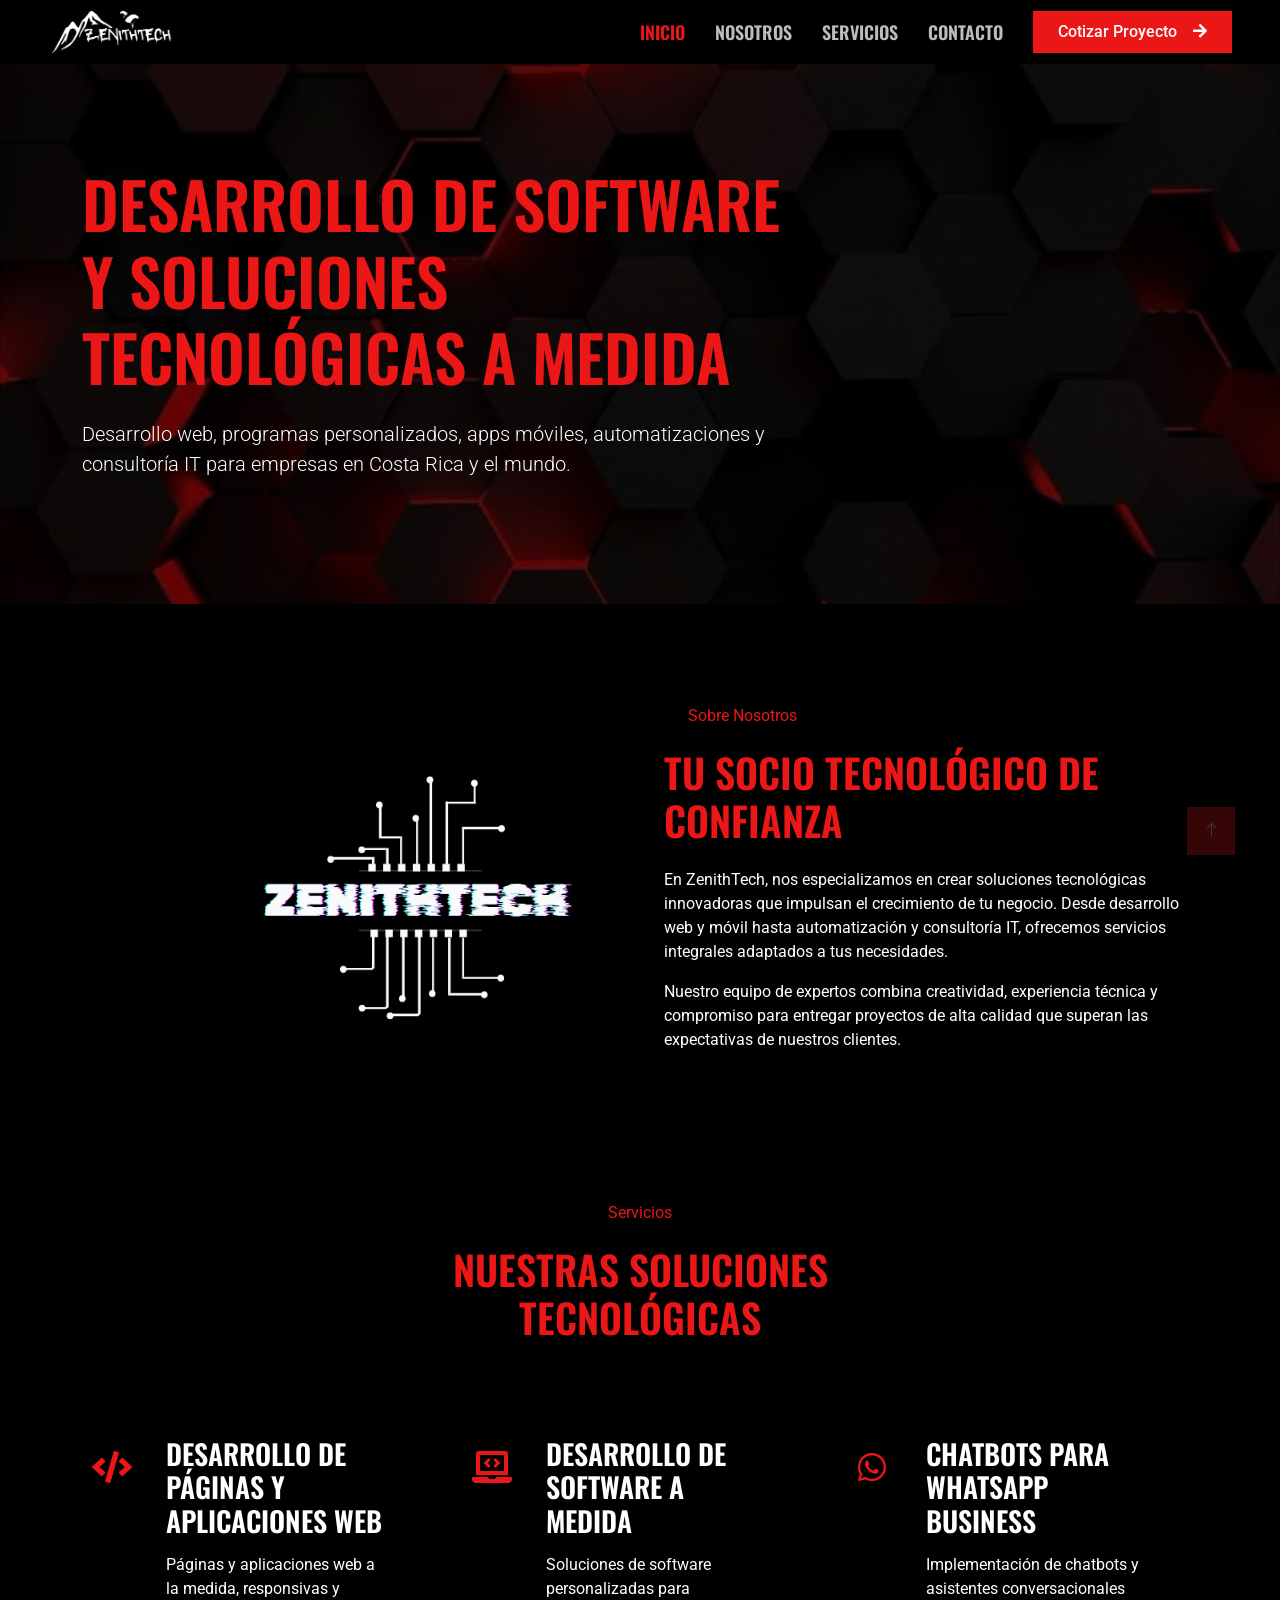
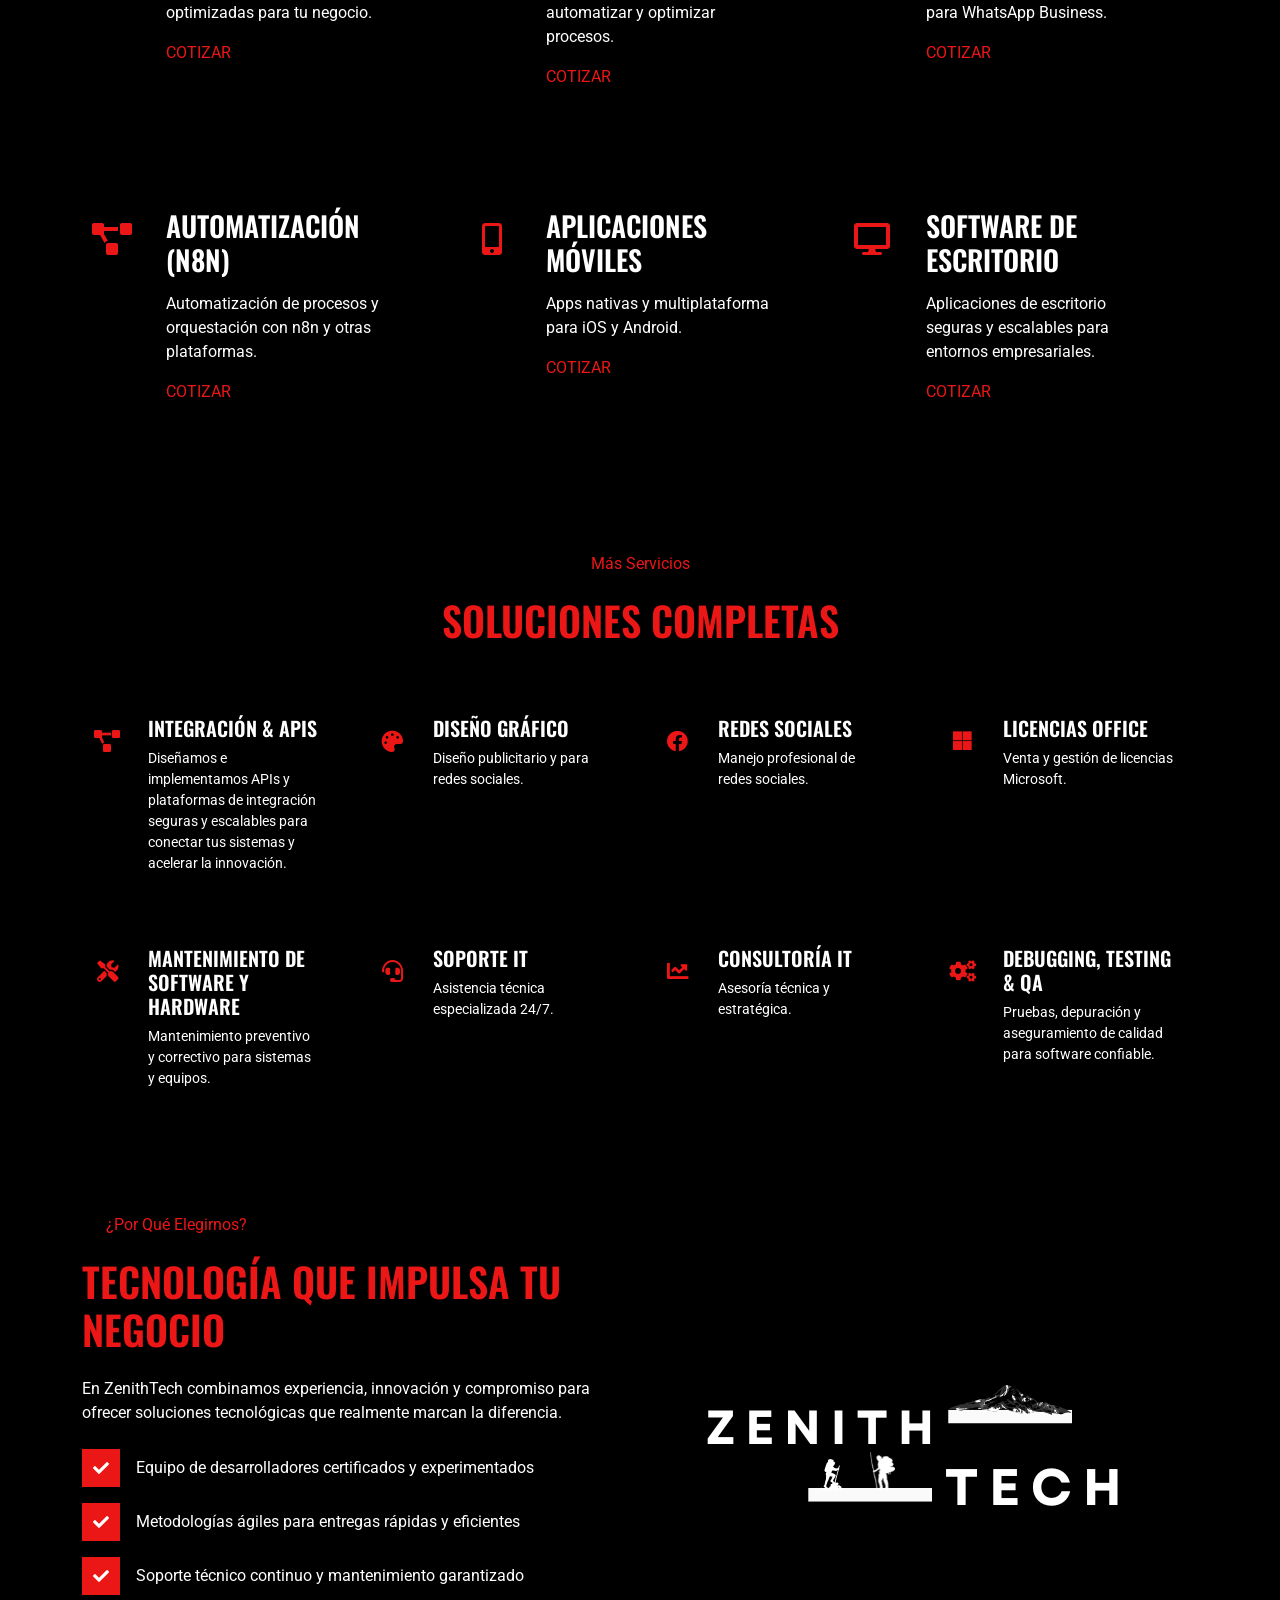
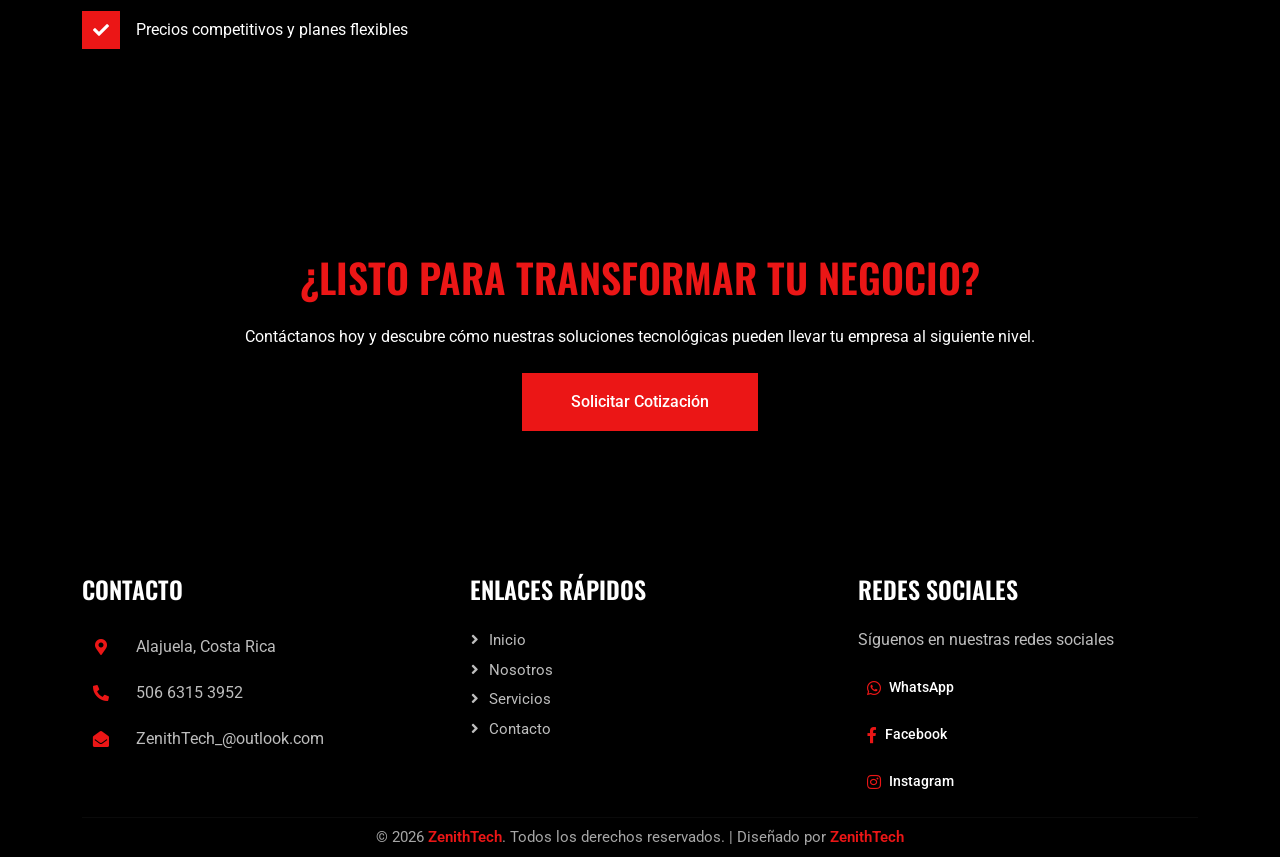
<file: index.html>
<!DOCTYPE html>
<html lang="es">

<head>
    <meta charset="utf-8">
    <title>ZenithTech | Desarrollo de Software y Programas a Medida en Costa Rica</title>
    <meta content="width=device-width, initial-scale=1.0" name="viewport">
    <meta content="software, programas, desarrollo web, aplicaciones móviles, tecnología, automatización, n8n, desarrollo a medida, Costa Rica, ZenithTech" name="keywords">
    <meta content="En ZenithTech transformamos ideas en soluciones tecnológicas. Especialistas en desarrollo de software, páginas web, aplicaciones móviles y automatización (n8n) en Costa Rica." name="description">

    <!-- Open Graph / Redes Sociales -->
    <meta property="og:title" content="ZenithTech | Desarrollo de Software y Programas a Medida">
    <meta property="og:description" content="Especialistas en desarrollo de software, páginas web, aplicaciones móviles y automatización en Costa Rica.">
    <meta property="og:image" content="https://zenithtech.netlify.app/img/Logo.png">
    <meta property="og:url" content="https://zenithtech.netlify.app/">
    <meta property="og:type" content="website">

    <!-- Favicon -->
    <link href="img/Logo.png" rel="icon">

    <!-- Google Web Fonts -->
    <link rel="preconnect" href="https://fonts.googleapis.com">
    <link rel="preconnect" href="https://fonts.gstatic.com" crossorigin>
    <link href="https://fonts.googleapis.com/css2?family=Roboto:wght@400;500&family=Oswald:wght@600&display=swap" rel="stylesheet">

    <!-- Icon Font Stylesheet -->
    <link href="https://cdnjs.cloudflare.com/ajax/libs/font-awesome/5.10.0/css/all.min.css" rel="stylesheet">
    <link href="https://cdn.jsdelivr.net/npm/bootstrap-icons@1.4.1/font/bootstrap-icons.css" rel="stylesheet">

    <!-- Libraries Stylesheet -->
    <link href="lib/animate/animate.min.css" rel="stylesheet">
    <link href="lib/owlcarousel/assets/owl.carousel.min.css" rel="stylesheet">

    <!-- Customized Bootstrap Stylesheet -->
    <link href="css/bootstrap.min.css" rel="stylesheet">

    <!-- Template Stylesheet -->
    <link href="css/style.css" rel="stylesheet">
    <!-- Dark theme overrides -->
    <link href="css/dark-theme.css" rel="stylesheet">
</head>

<body>
    <!-- Spinner Start -->
    <div id="spinner" class="show bg-dark position-fixed translate-middle w-100 vh-100 top-50 start-50 d-flex align-items-center justify-content-center">
        <div class="spinner-grow text-primary" style="width: 3rem; height: 3rem;" role="status">
            <span class="sr-only">Cargando...</span>
        </div>
    </div>
    <!-- Spinner End -->


    <!-- Navbar Start -->
    <nav class="navbar navbar-expand-lg bg-secondary navbar-dark sticky-top py-lg-0 px-lg-5 wow fadeIn" data-wow-delay="0.1s">
        <a href="index.html" class="navbar-brand ms-4 ms-lg-0">
            <img src="img/Logo.png" alt="ZenithTech">
        </a>
        <button type="button" class="navbar-toggler me-4" data-bs-toggle="collapse" data-bs-target="#navbarCollapse">
            <span class="navbar-toggler-icon"></span>
        </button>
        <div class="collapse navbar-collapse" id="navbarCollapse">
            <div class="navbar-nav ms-auto p-4 p-lg-0">
                <a href="index.html" class="nav-item nav-link active">Inicio</a>
                <a href="about.html" class="nav-item nav-link">Nosotros</a>
                <a href="service.html" class="nav-item nav-link">Servicios</a>
                
                <a href="contact.html" class="nav-item nav-link text-white">Contacto</a>
            </div>
            <a href="contact.html" class="btn btn-primary rounded-0 py-2 px-lg-4 d-none d-lg-block">Cotizar Proyecto<i class="fa fa-arrow-right ms-3"></i></a>
        </div>
    </nav>
    <!-- Navbar End -->


    <!-- Hero estático (carrusel eliminado) -->
    <div class="container-fluid p-0 mb-5 hero-hero wow fadeIn" data-wow-delay="0.1s" style="background: linear-gradient(rgba(0,0,0,.6), rgba(0,0,0,.6)), url('img/index.jpg') center center no-repeat; background-size: cover; min-height: 60vh; display:flex; align-items:center;">
        <div class="container text-white">
            <div class="row">
                <div class="col-lg-8">
                    <h1 class="display-3 text-primary text-uppercase mb-4">Desarrollo de Software y Soluciones Tecnológicas a Medida</h1>
                    <p class="lead mb-4">Desarrollo web, programas personalizados, apps móviles, automatizaciones y consultoría IT para empresas en Costa Rica y el mundo.</p>
                </div>
            </div>
        </div>
    </div>


    <!-- About Start -->
    <div class="container-xxl py-5">
        <div class="container">
            <div class="row g-5">
                <div class="col-lg-6 wow fadeIn" data-wow-delay="0.1s">
                    <div class="d-flex flex-column">
                        <img class="img-fluid w-75 align-self-end" src="img/2.png" alt="Equipo de ZenithTech desarrollando software a medida">
                    </div>
                </div>
                <div class="col-lg-6 wow fadeIn" data-wow-delay="0.5s">
                    <p class="d-inline-block bg-secondary text-primary py-1 px-4">Sobre Nosotros</p>
                    <h1 class="text-uppercase mb-4 text-primary">Tu Socio Tecnológico de Confianza</h1>
                    <p>En ZenithTech, nos especializamos en crear soluciones tecnológicas innovadoras que impulsan el crecimiento de tu negocio. Desde desarrollo web y móvil hasta automatización y consultoría IT, ofrecemos servicios integrales adaptados a tus necesidades.</p>
                    <p class="mb-4">Nuestro equipo de expertos combina creatividad, experiencia técnica y compromiso para entregar proyectos de alta calidad que superan las expectativas de nuestros clientes.</p>
                    <div class="row g-4">
                        <!-- Innovación block removed as requested -->
                    </div>
                </div>
            </div>
        </div>
    </div>
    <!-- About End -->


    <!-- Service Start -->
    <div class="container-xxl py-5">
        <div class="container">
            <div class="text-center mx-auto mb-5 wow fadeInUp" data-wow-delay="0.1s" style="max-width: 600px;">
                <p class="d-inline-block bg-secondary text-primary py-1 px-4">Servicios</p>
                <h1 class="text-uppercase text-primary">Nuestras Soluciones Tecnológicas</h1>
            </div>
            <div class="row g-4">
                <div class="col-lg-4 col-md-6 wow fadeInUp" data-wow-delay="0.1s">
                    <div class="service-item position-relative overflow-hidden bg-secondary d-flex h-100 p-5 ps-0">
                        <div class="bg-dark d-flex flex-shrink-0 align-items-center justify-content-center" style="width: 60px; height: 60px;">
                            <i class="fa fa-code fa-2x text-primary"></i>
                        </div>
                        <div class="ps-4">
                            <h3 class="text-uppercase mb-3">Desarrollo de páginas y aplicaciones web</h3>
                                <p>Páginas y aplicaciones web a la medida, responsivas y optimizadas para tu negocio.</p>
                            <span class="text-uppercase text-primary">Cotizar</span>
                        </div>
                        <a class="btn btn-square" href="service.html"><i class="fa fa-plus text-primary"></i></a>
                    </div>
                </div>
                <div class="col-lg-4 col-md-6 wow fadeInUp" data-wow-delay="0.3s">
                    <div class="service-item position-relative overflow-hidden bg-secondary d-flex h-100 p-5 ps-0">
                        <div class="bg-dark d-flex flex-shrink-0 align-items-center justify-content-center" style="width: 60px; height: 60px;">
                            <i class="fa fa-laptop-code fa-2x text-primary"></i>
                        </div>
                        <div class="ps-4">
                            <h3 class="text-uppercase mb-3">Desarrollo de software a medida</h3>
                                <p>Soluciones de software personalizadas para automatizar y optimizar procesos.</p>
                            <span class="text-uppercase text-primary">Cotizar</span>
                        </div>
                        <a class="btn btn-square" href="service.html"><i class="fa fa-plus text-primary"></i></a>
                    </div>
                </div>
                <div class="col-lg-4 col-md-6 wow fadeInUp" data-wow-delay="0.5s">
                    <div class="service-item position-relative overflow-hidden bg-secondary d-flex h-100 p-5 ps-0">
                        <div class="bg-dark d-flex flex-shrink-0 align-items-center justify-content-center" style="width: 60px; height: 60px;">
                            <i class="fab fa-whatsapp fa-2x text-primary"></i>
                        </div>
                        <div class="ps-4">
                            <h3 class="text-uppercase mb-3">Chatbots para WhatsApp Business</h3>
                                <p>Implementación de chatbots y asistentes conversacionales para WhatsApp Business.</p>
                            <span class="text-uppercase text-primary">Cotizar</span>
                        </div>
                        <a class="btn btn-square" href="service.html"><i class="fa fa-plus text-primary"></i></a>
                    </div>
                </div>
                <div class="col-lg-4 col-md-6 wow fadeInUp" data-wow-delay="0.1s">
                    <div class="service-item position-relative overflow-hidden bg-secondary d-flex h-100 p-5 ps-0">
                        <div class="bg-dark d-flex flex-shrink-0 align-items-center justify-content-center" style="width: 60px; height: 60px;">
                            <i class="fa fa-project-diagram fa-2x text-primary"></i>
                        </div>
                        <div class="ps-4">
                            <h3 class="text-uppercase mb-3">Automatización (n8n)</h3>
                                <p>Automatización de procesos y orquestación con n8n y otras plataformas.</p>
                            <span class="text-uppercase text-primary">Cotizar</span>
                        </div>
                        <a class="btn btn-square" href="service.html"><i class="fa fa-plus text-primary"></i></a>
                    </div>
                </div>
                <div class="col-lg-4 col-md-6 wow fadeInUp" data-wow-delay="0.3s">
                    <div class="service-item position-relative overflow-hidden bg-secondary d-flex h-100 p-5 ps-0">
                        <div class="bg-dark d-flex flex-shrink-0 align-items-center justify-content-center" style="width: 60px; height: 60px;">
                            <i class="fa fa-mobile-alt fa-2x text-primary"></i>
                        </div>
                        <div class="ps-4">
                            <h3 class="text-uppercase mb-3">Aplicaciones móviles</h3>
                                <p>Apps nativas y multiplataforma para iOS y Android.</p>
                            <span class="text-uppercase text-primary">Cotizar</span>
                        </div>
                        <a class="btn btn-square" href="service.html"><i class="fa fa-plus text-primary"></i></a>
                    </div>
                </div>
                <div class="col-lg-4 col-md-6 wow fadeInUp" data-wow-delay="0.5s">
                    <div class="service-item position-relative overflow-hidden bg-secondary d-flex h-100 p-5 ps-0">
                        <div class="bg-dark d-flex flex-shrink-0 align-items-center justify-content-center" style="width: 60px; height: 60px;">
                            <i class="fa fa-desktop fa-2x text-primary"></i>
                        </div>
                        <div class="ps-4">
                            <h3 class="text-uppercase mb-3">Software de escritorio</h3>
                                <p>Aplicaciones de escritorio seguras y escalables para entornos empresariales.</p>
                            <span class="text-uppercase text-primary">Cotizar</span>
                        </div>
                        <a class="btn btn-square" href="service.html"><i class="fa fa-plus text-primary"></i></a>
                    </div>
                </div>
            </div>
        </div>
    </div>
    <!-- Service End -->


    <!-- Additional Services Start -->
    <div class="container-xxl py-5 bg-dark">
        <div class="container">
            <div class="text-center mx-auto mb-5 wow fadeInUp" data-wow-delay="0.1s" style="max-width: 600px;">
                <p class="d-inline-block bg-secondary text-primary py-1 px-4">Más Servicios</p>
                <h1 class="text-uppercase text-primary">Soluciones Completas</h1>
            </div>
            <div class="row g-4">
                <div class="col-lg-3 col-md-6 wow fadeInUp" data-wow-delay="0.1s">
                    <div class="service-item position-relative overflow-hidden bg-secondary d-flex h-100 p-4 ps-0">
                        <div class="bg-dark d-flex flex-shrink-0 align-items-center justify-content-center" style="width: 50px; height: 50px;">
                            <i class="fa fa-project-diagram fa-lg text-primary"></i>
                        </div>
                        <div class="ps-3">
                            <h5 class="text-uppercase mb-2">Integración &amp; APIs</h5>
                            <p class="mb-0" style="font-size: 14px;">Diseñamos e implementamos APIs y plataformas de integración seguras y escalables para conectar tus sistemas y acelerar la innovación.</p>
                        </div>
                    </div>
                </div>
                <div class="col-lg-3 col-md-6 wow fadeInUp" data-wow-delay="0.2s">
                    <div class="service-item position-relative overflow-hidden bg-secondary d-flex h-100 p-4 ps-0">
                        <div class="bg-dark d-flex flex-shrink-0 align-items-center justify-content-center" style="width: 50px; height: 50px;">
                            <i class="fa fa-palette fa-lg text-primary"></i>
                        </div>
                        <div class="ps-3">
                            <h5 class="text-uppercase mb-2">Diseño Gráfico</h5>
                            <p class="mb-0" style="font-size: 14px;">Diseño publicitario y para redes sociales.</p>
                        </div>
                    </div>
                </div>
                <div class="col-lg-3 col-md-6 wow fadeInUp" data-wow-delay="0.3s">
                    <div class="service-item position-relative overflow-hidden bg-secondary d-flex h-100 p-4 ps-0">
                        <div class="bg-dark d-flex flex-shrink-0 align-items-center justify-content-center" style="width: 50px; height: 50px;">
                            <i class="fab fa-facebook fa-lg text-primary"></i>
                        </div>
                        <div class="ps-3">
                            <h5 class="text-uppercase mb-2">Redes Sociales</h5>
                            <p class="mb-0" style="font-size: 14px;">Manejo profesional de redes sociales.</p>
                        </div>
                    </div>
                </div>
                <div class="col-lg-3 col-md-6 wow fadeInUp" data-wow-delay="0.4s">
                    <div class="service-item position-relative overflow-hidden bg-secondary d-flex h-100 p-4 ps-0">
                        <div class="bg-dark d-flex flex-shrink-0 align-items-center justify-content-center" style="width: 50px; height: 50px;">
                            <i class="fab fa-microsoft fa-lg text-primary"></i>
                        </div>
                        <div class="ps-3">
                            <h5 class="text-uppercase mb-2">Licencias Office</h5>
                            <p class="mb-0" style="font-size: 14px;">Venta y gestión de licencias Microsoft.</p>
                        </div>
                    </div>
                </div>
                <div class="col-lg-3 col-md-6 wow fadeInUp" data-wow-delay="0.5s">
                    <div class="service-item position-relative overflow-hidden bg-secondary d-flex h-100 p-4 ps-0">
                        <div class="bg-dark d-flex flex-shrink-0 align-items-center justify-content-center" style="width: 50px; height: 50px;">
                            <i class="fa fa-tools fa-lg text-primary"></i>
                        </div>
                        <div class="ps-3">
                            <h5 class="text-uppercase mb-2">Mantenimiento de software y hardware</h5>
                                <p class="mb-0" style="font-size: 14px;">Mantenimiento preventivo y correctivo para sistemas y equipos.</p>
                        </div>
                    </div>
                </div>
                <div class="col-lg-3 col-md-6 wow fadeInUp" data-wow-delay="0.6s">
                    <div class="service-item position-relative overflow-hidden bg-secondary d-flex h-100 p-4 ps-0">
                        <div class="bg-dark d-flex flex-shrink-0 align-items-center justify-content-center" style="width: 50px; height: 50px;">
                            <i class="fa fa-headset fa-lg text-primary"></i>
                        </div>
                        <div class="ps-3">
                            <h5 class="text-uppercase mb-2">Soporte IT</h5>
                            <p class="mb-0" style="font-size: 14px;">Asistencia técnica especializada 24/7.</p>
                        </div>
                    </div>
                </div>
                <div class="col-lg-3 col-md-6 wow fadeInUp" data-wow-delay="0.7s">
                    <div class="service-item position-relative overflow-hidden bg-secondary d-flex h-100 p-4 ps-0">
                        <div class="bg-dark d-flex flex-shrink-0 align-items-center justify-content-center" style="width: 50px; height: 50px;">
                            <i class="fa fa-chart-line fa-lg text-primary"></i>
                        </div>
                        <div class="ps-3">
                            <h5 class="text-uppercase mb-2">Consultoría IT</h5>
                            <p class="mb-0" style="font-size: 14px;">Asesoría técnica y estratégica.</p>
                        </div>
                    </div>
                </div>
                <div class="col-lg-3 col-md-6 wow fadeInUp" data-wow-delay="0.8s">
                    <div class="service-item position-relative overflow-hidden bg-secondary d-flex h-100 p-4 ps-0">
                        <div class="bg-dark d-flex flex-shrink-0 align-items-center justify-content-center" style="width: 50px; height: 50px;">
                            <i class="fa fa-cogs fa-lg text-primary"></i>
                        </div>
                        <div class="ps-3">
                            <h5 class="text-uppercase mb-2">Debugging, Testing & QA</h5>
                                <p class="mb-0" style="font-size: 14px;">Pruebas, depuración y aseguramiento de calidad para software confiable.</p>
                        </div>
                    </div>
                </div>
            </div>
        </div>
    </div>
    <!-- Additional Services End -->


    <!-- Why Choose Us Start -->
    <div class="container-xxl py-5">
        <div class="container">
            <div class="row g-5">
                <div class="col-lg-6 wow fadeIn" data-wow-delay="0.1s">
                    <p class="d-inline-block bg-secondary text-primary py-1 px-4">¿Por Qué Elegirnos?</p>
                    <h1 class="text-uppercase mb-4 text-primary">Tecnología que Impulsa tu Negocio</h1>
                    <p class="mb-4">En ZenithTech combinamos experiencia, innovación y compromiso para ofrecer soluciones tecnológicas que realmente marcan la diferencia.</p>
                    <div class="row g-3">
                        <div class="col-12">
                            <div class="d-flex align-items-center">
                                <div class="btn-square bg-primary flex-shrink-0 me-3">
                                    <i class="fa fa-check text-white"></i>
                                </div>
                                <span>Equipo de desarrolladores certificados y experimentados</span>
                            </div>
                        </div>
                        <div class="col-12">
                            <div class="d-flex align-items-center">
                                <div class="btn-square bg-primary flex-shrink-0 me-3">
                                    <i class="fa fa-check text-white"></i>
                                </div>
                                <span>Metodologías ágiles para entregas rápidas y eficientes</span>
                            </div>
                        </div>
                        <div class="col-12">
                            <div class="d-flex align-items-center">
                                <div class="btn-square bg-primary flex-shrink-0 me-3">
                                    <i class="fa fa-check text-white"></i>
                                </div>
                                <span>Soporte técnico continuo y mantenimiento garantizado</span>
                            </div>
                        </div>
                        <div class="col-12">
                            <div class="d-flex align-items-center">
                                <div class="btn-square bg-primary flex-shrink-0 me-3">
                                    <i class="fa fa-check text-white"></i>
                                </div>
                                <span>Precios competitivos y planes flexibles</span>
                            </div>
                        </div>
                    </div>
                </div>
                <div class="col-lg-6 wow fadeIn" data-wow-delay="0.5s">
                    <div class="h-100">
                        <img class="img-fluid h-100" src="img/3.png" alt="Soluciones tecnológicas y desarrollo web para empresas">
                    </div>
                </div>
            </div>
        </div>
    </div>
    <!-- Why Choose Us End -->


    <!-- Testimonial section removed per request -->


    <!-- Call to Action Start -->
    <div class="container-xxl py-5">
        <div class="container">
                <div class="bg-secondary text-center p-5 wow fadeIn" data-wow-delay="0.1s">
                <h1 class="text-uppercase mb-4 text-primary">¿Listo para Transformar tu Negocio?</h1>
                <p class="text-white mb-4">Contáctanos hoy y descubre cómo nuestras soluciones tecnológicas pueden llevar tu empresa al siguiente nivel.</p>
                <a href="contact.html" class="btn btn-primary py-3 px-5">Solicitar Cotización</a>
            </div>
        </div>
    </div>
    <!-- Call to Action End -->


    <!-- Footer Start -->
    <div class="container-fluid bg-secondary text-light footer mt-3 pt-3 wow fadeIn" data-wow-delay="0.1s">
        <div class="container py-3">
            <div class="row g-5">
                <div class="col-lg-4 col-md-6">
                    <h4 class="text-uppercase mb-4 text-white">Contacto</h4>
                    <div class="d-flex align-items-center mb-2">
                        <div class="btn-square bg-dark flex-shrink-0 me-3">
                            <span class="fa fa-map-marker-alt text-primary"></span>
                        </div>
                        <span>Alajuela, Costa Rica</span>
                    </div>
                    <div class="d-flex align-items-center mb-2">
                        <div class="btn-square bg-dark flex-shrink-0 me-3">
                            <span class="fa fa-phone-alt text-primary"></span>
                        </div>
                        <span>506 6315 3952</span>
                    </div>
                    <div class="d-flex align-items-center">
                        <div class="btn-square bg-dark flex-shrink-0 me-3">
                            <span class="fa fa-envelope-open text-primary"></span>
                        </div>
                        <span>ZenithTech_@outlook.com</span>
                    </div>
                </div>
                <div class="col-lg-4 col-md-6">
                    <h4 class="text-uppercase mb-4">Enlaces Rápidos</h4>
                    <a class="btn btn-link text-white" href="index.html">Inicio</a>
                    <a class="btn btn-link text-white" href="about.html">Nosotros</a>
                    <a class="btn btn-link text-white" href="service.html">Servicios</a>
                    <a class="btn btn-link text-white" href="contact.html">Contacto</a>
                </div>
                <div class="col-lg-4 col-md-6">
                    <h4 class="text-uppercase mb-4">Redes Sociales</h4>
                    <p>Síguenos en nuestras redes sociales</p>
                    <div class="d-flex flex-column gap-2">
                        <a class="btn btn-dark d-flex align-items-center p-2" href="https://wa.me/50663153952" target="_blank" rel="noopener" aria-label="WhatsApp ZenithTech">
                            <i class="fab fa-whatsapp fs-6 me-2 text-primary" aria-hidden="true"></i>
                            <span class="small mb-0">WhatsApp</span>
                        </a>
                        <a class="btn btn-dark d-flex align-items-center p-2" href="https://www.facebook.com/profile.php?id=61588468603462" target="_blank" rel="noopener" aria-label="Facebook ZenithTech">
                            <i class="fab fa-facebook-f fs-6 me-2 text-primary" aria-hidden="true"></i>
                            <span class="small mb-0">Facebook</span>
                        </a>
                        <a class="btn btn-dark d-flex align-items-center p-2" href="https://www.instagram.com/zenithtech_cr/" target="_blank" rel="noopener" aria-label="Instagram ZenithTech">
                            <i class="fab fa-instagram fs-6 me-2 text-primary" aria-hidden="true"></i>
                            <span class="small mb-0">Instagram</span>
                        </a>
                    </div>
                </div>
            </div>
        </div>
        <div class="container">
            <div class="copyright text-center py-2 mb-0">
                &copy; 2026 <span class="brand">ZenithTech</span>. Todos los derechos reservados. | Diseñado por <a class="brand" href="#">ZenithTech</a>
            </div>
        </div>
    </div>
    <!-- Footer End -->


    <!-- Back to Top -->
    <a href="#" class="btn btn-primary btn-lg-square back-to-top"><i class="bi bi-arrow-up"></i></a>


    <!-- JavaScript Libraries -->
    <script src="https://code.jquery.com/jquery-3.4.1.min.js"></script>
    <script src="https://cdn.jsdelivr.net/npm/bootstrap@5.0.0/dist/js/bootstrap.bundle.min.js"></script>
    <script src="lib/wow/wow.min.js"></script>
    <script src="lib/easing/easing.min.js"></script>
    <script src="lib/waypoints/waypoints.min.js"></script>
    <script src="lib/owlcarousel/owl.carousel.min.js"></script>

    <!-- Template Javascript -->
    <script src="js/main.js"></script>
</body>

</html>
</file>
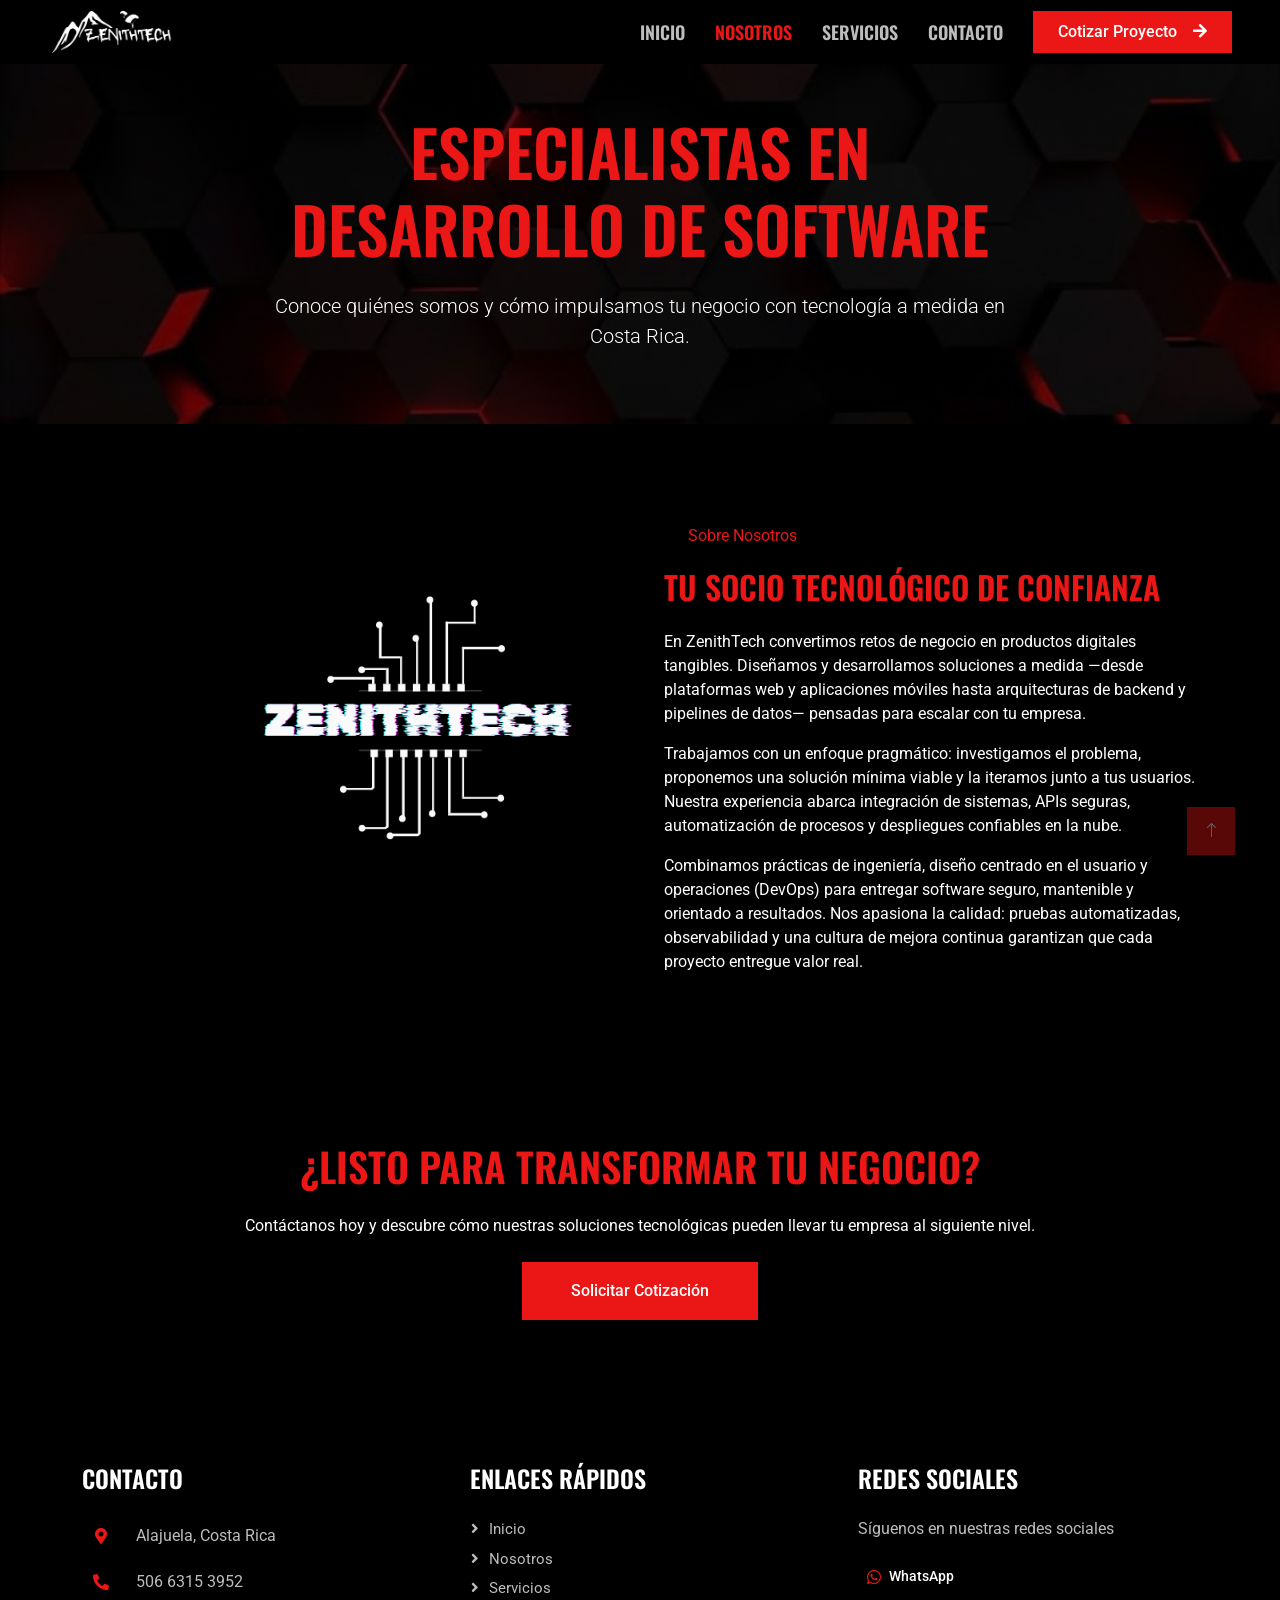
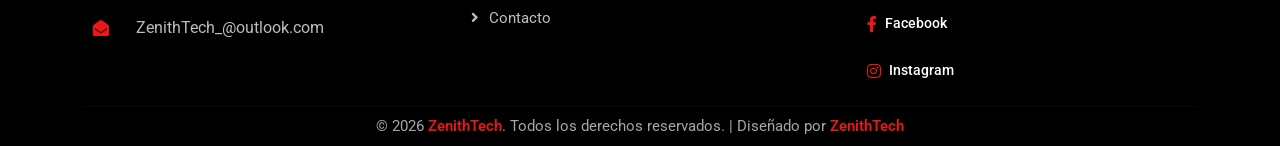
<file: about.html>
<!DOCTYPE html>
<html lang="es">

<head>
    <meta charset="utf-8">
    <title>Nosotros | Especialistas en Software y Tecnología - ZenithTech</title>
    <meta content="width=device-width, initial-scale=1.0" name="viewport">
    <meta content="nosotros, desarrollo de software, equipo ZenithTech, tecnología, innovación, consultoría IT, programadores Costa Rica" name="keywords">
    <meta content="Conoce al equipo detrás de ZenithTech. Somos apasionados por la tecnología, el desarrollo de software a medida y la innovación digital." name="description">

    <!-- Open Graph / Redes Sociales -->
    <meta property="og:title" content="Nosotros | Conoce a ZenithTech">
    <meta property="og:description" content="Conoce nuestra historia y cómo impulsamos a las empresas con tecnología a medida.">
    <meta property="og:image" content="https://zenithtech.netlify.app/img/Logo.png">
    <meta property="og:url" content="https://zenithtech.netlify.app/about.html">
    <meta property="og:type" content="website">

    <!-- Favicon -->
    <link href="img/Logo.png" rel="icon">

    <!-- Google Web Fonts -->
    <link rel="preconnect" href="https://fonts.googleapis.com">
    <link rel="preconnect" href="https://fonts.gstatic.com" crossorigin>
    <link href="https://fonts.googleapis.com/css2?family=Roboto:wght@400;500&family=Oswald:wght@600&display=swap" rel="stylesheet">

    <!-- Icon Font Stylesheet -->
    <link href="https://cdnjs.cloudflare.com/ajax/libs/font-awesome/5.10.0/css/all.min.css" rel="stylesheet">
    <link href="https://cdn.jsdelivr.net/npm/bootstrap-icons@1.4.1/font/bootstrap-icons.css" rel="stylesheet">

    <!-- Libraries Stylesheet -->
    <link href="lib/animate/animate.min.css" rel="stylesheet">
    <link href="lib/owlcarousel/assets/owl.carousel.min.css" rel="stylesheet">

    <!-- Customized Bootstrap Stylesheet -->
    <link href="css/bootstrap.min.css" rel="stylesheet">

    <!-- Template Stylesheet -->
    <link href="css/style.css" rel="stylesheet">
    <!-- Dark theme overrides -->
    <link href="css/dark-theme.css" rel="stylesheet">
</head>

<body>
    <!-- Spinner Start (hidden by default so page still shows if JS/CDNs fail) -->
    <div id="spinner" class="bg-dark position-fixed translate-middle w-100 vh-100 top-50 start-50 d-flex align-items-center justify-content-center" style="display:none;">
        <div class="spinner-grow text-primary" style="width: 3rem; height: 3rem;" role="status">
            <span class="visually-hidden">Cargando...</span>
        </div>
    </div>
    <!-- Spinner End -->

    <!-- Ensure spinner is hidden even if JS/CDNs fail -->
    <script>
        (function(){
            try {
                var s = document.getElementById('spinner');
                if(s){
                    // hide immediately as a safe fallback
                    s.style.display = 'none';
                    s.classList.remove('show');
                    s.style.opacity = '0';
                    s.style.visibility = 'hidden';
                }
            } catch (e) {
                /* silent fallback */
            }
            // also ensure body is scrollable if something blocked styles
            try { document.documentElement.style.overflow = 'auto'; document.body.style.overflow = 'auto'; } catch(e){}
            // after 3s force-remove the spinner in case some other script re-shows it
            setTimeout(function(){
                try{ if(s){ s.style.display='none'; s.classList.remove('show'); } }catch(e){}
            }, 3000);
        })();
    </script>


    <!-- Navbar Start -->
    <nav class="navbar navbar-expand-lg bg-secondary navbar-dark sticky-top py-lg-0 px-lg-5 wow fadeIn" data-wow-delay="0.1s">
        <a href="index.html" class="navbar-brand ms-4 ms-lg-0">
            <img src="img/Logo.png" alt="ZenithTech">
        </a>
        <button type="button" class="navbar-toggler me-4" data-bs-toggle="collapse" data-bs-target="#navbarCollapse">
            <span class="navbar-toggler-icon"></span>
        </button>
        <div class="collapse navbar-collapse" id="navbarCollapse">
            <div class="navbar-nav ms-auto p-4 p-lg-0">
                <a href="index.html" class="nav-item nav-link">Inicio</a>
                <a href="about.html" class="nav-item nav-link active">Nosotros</a>
                <a href="service.html" class="nav-item nav-link">Servicios</a>
                
                <a href="contact.html" class="nav-item nav-link text-white">Contacto</a>
            </div>
            <a href="contact.html" class="btn btn-primary rounded-0 py-2 px-lg-4 d-none d-lg-block">Cotizar Proyecto<i class="fa fa-arrow-right ms-3"></i></a>
        </div>
    </nav>
    <!-- Navbar End -->


    <!-- Hero (mismo estilo que index) -->
    <div class="container-fluid p-0 mb-5 hero-hero wow fadeIn" data-wow-delay="0.1s" style="background: linear-gradient(rgba(0,0,0,.6), rgba(0,0,0,.6)), url('img/index.jpg') center center no-repeat; background-size: cover; min-height: 40vh; display:flex; align-items:center;">
        <div class="container text-white">
            <div class="row">
                <div class="col-lg-8 mx-auto text-center">
                    <h1 class="display-3 text-primary text-uppercase mb-4">Especialistas en Desarrollo de Software</h1>
                    <p class="lead mb-4">Conoce quiénes somos y cómo impulsamos tu negocio con tecnología a medida en Costa Rica.</p>
                </div>
            </div>
        </div>
    </div>
    <!-- Hero End -->


    <!-- About Start -->
    <div class="container-xxl py-5">
        <div class="container">
            <div class="row g-5">
                <div class="col-lg-6 wow fadeIn" data-wow-delay="0.1s">
                    <div class="d-flex flex-column">
                        <img class="img-fluid w-75 align-self-end" src="img/2.png" alt="Programadores de ZenithTech trabajando en soluciones tecnológicas">
                    </div>
                </div>
                <div class="col-lg-6 wow fadeIn" data-wow-delay="0.5s">
                    <p class="d-inline-block bg-secondary text-primary py-1 px-4">Sobre Nosotros</p>
                    <h2 class="text-uppercase mb-4 text-primary">Tu Socio Tecnológico de Confianza</h2>
                    <p>En ZenithTech convertimos retos de negocio en productos digitales tangibles. Diseñamos y desarrollamos soluciones a medida —desde plataformas web y aplicaciones móviles hasta arquitecturas de backend y pipelines de datos— pensadas para escalar con tu empresa.</p>
                    <p>Trabajamos con un enfoque pragmático: investigamos el problema, proponemos una solución mínima viable y la iteramos junto a tus usuarios. Nuestra experiencia abarca integración de sistemas, APIs seguras, automatización de procesos y despliegues confiables en la nube.</p>
                    <p class="mb-4">Combinamos prácticas de ingeniería, diseño centrado en el usuario y operaciones (DevOps) para entregar software seguro, mantenible y orientado a resultados. Nos apasiona la calidad: pruebas automatizadas, observabilidad y una cultura de mejora continua garantizan que cada proyecto entregue valor real.</p>
                </div>
            </div>
        </div>
    </div>
    <!-- About End -->


    <!-- Team section removed as requested -->


    <!-- Call to Action Start (same pattern as index) -->
    <div class="container-xxl py-5">
        <div class="container">
                <div class="bg-secondary text-center p-5 wow fadeIn" data-wow-delay="0.1s">
                <h1 class="text-primary text-uppercase mb-4">¿Listo para Transformar tu Negocio?</h1>
                <p class="text-white mb-4">Contáctanos hoy y descubre cómo nuestras soluciones tecnológicas pueden llevar tu empresa al siguiente nivel.</p>
                <a href="contact.html" class="btn btn-primary py-3 px-5">Solicitar Cotización</a>
            </div>
        </div>
    </div>
    <!-- Call to Action End -->


    <!-- Footer Start -->
    <div class="container-fluid bg-secondary text-light footer mt-3 pt-3 wow fadeIn" data-wow-delay="0.1s">
        <div class="container py-3">
            <div class="row g-5">
                <div class="col-lg-4 col-md-6">
                    <h4 class="text-uppercase mb-4 text-white">Contacto</h4>
                    <div class="d-flex align-items-center mb-2">
                        <div class="btn-square bg-dark flex-shrink-0 me-3">
                            <span class="fa fa-map-marker-alt text-primary"></span>
                        </div>
                        <span>Alajuela, Costa Rica</span>
                    </div>
                    <div class="d-flex align-items-center mb-2">
                        <div class="btn-square bg-dark flex-shrink-0 me-3">
                            <span class="fa fa-phone-alt text-primary"></span>
                        </div>
                        <span>506 6315 3952</span>
                    </div>
                    <div class="d-flex align-items-center">
                        <div class="btn-square bg-dark flex-shrink-0 me-3">
                            <span class="fa fa-envelope-open text-primary"></span>
                        </div>
                        <span>ZenithTech_@outlook.com</span>
                    </div>
                </div>
                <div class="col-lg-4 col-md-6">
                    <h4 class="text-uppercase mb-4">Enlaces Rápidos</h4>
                    <a class="btn btn-link text-white" href="index.html">Inicio</a>
                    <a class="btn btn-link text-white" href="about.html">Nosotros</a>
                    <a class="btn btn-link text-white" href="service.html">Servicios</a>
                    <a class="btn btn-link text-white" href="contact.html">Contacto</a>
                </div>
                <div class="col-lg-4 col-md-6">
                    <h4 class="text-uppercase mb-4">Redes Sociales</h4>
                    <p>Síguenos en nuestras redes sociales</p>
                    <div class="d-flex flex-column gap-2">
                        <a class="btn btn-dark d-flex align-items-center p-2" href="https://wa.me/50663153952" target="_blank" rel="noopener" aria-label="WhatsApp ZenithTech">
                            <i class="fab fa-whatsapp fs-6 me-2 text-primary" aria-hidden="true"></i>
                            <span class="small mb-0">WhatsApp</span>
                        </a>
                        <a class="btn btn-dark d-flex align-items-center p-2" href="https://www.facebook.com/profile.php?id=61588468603462" target="_blank" rel="noopener" aria-label="Facebook ZenithTech">
                            <i class="fab fa-facebook-f fs-6 me-2 text-primary" aria-hidden="true"></i>
                            <span class="small mb-0">Facebook</span>
                        </a>
                        <a class="btn btn-dark d-flex align-items-center p-2" href="https://www.instagram.com/zenithtech_cr/" target="_blank" rel="noopener" aria-label="Instagram ZenithTech">
                            <i class="fab fa-instagram fs-6 me-2 text-primary" aria-hidden="true"></i>
                            <span class="small mb-0">Instagram</span>
                        </a>
                    </div>
                </div>
            </div>
        </div>
        <div class="container">
            <div class="copyright text-center py-2 mb-0">
                &copy; 2026 <span class="brand">ZenithTech</span>. Todos los derechos reservados. | Diseñado por <a class="brand" href="#">ZenithTech</a>
            </div>
        </div>
    </div>
    <!-- Footer End -->


    <!-- Back to Top -->
    <a href="#" class="btn btn-primary btn-lg-square back-to-top"><i class="bi bi-arrow-up"></i></a>


    <!-- JavaScript Libraries -->
    <script src="https://code.jquery.com/jquery-3.4.1.min.js"></script>
    <script src="https://cdn.jsdelivr.net/npm/bootstrap@5.0.0/dist/js/bootstrap.bundle.min.js"></script>
    <script src="lib/wow/wow.min.js"></script>
    <script src="lib/easing/easing.min.js"></script>
    <script src="lib/waypoints/waypoints.min.js"></script>
    <script src="lib/owlcarousel/owl.carousel.min.js"></script>

    <!-- Template Javascript -->
    <script src="js/main.js"></script>
</body>

</html>
</file>
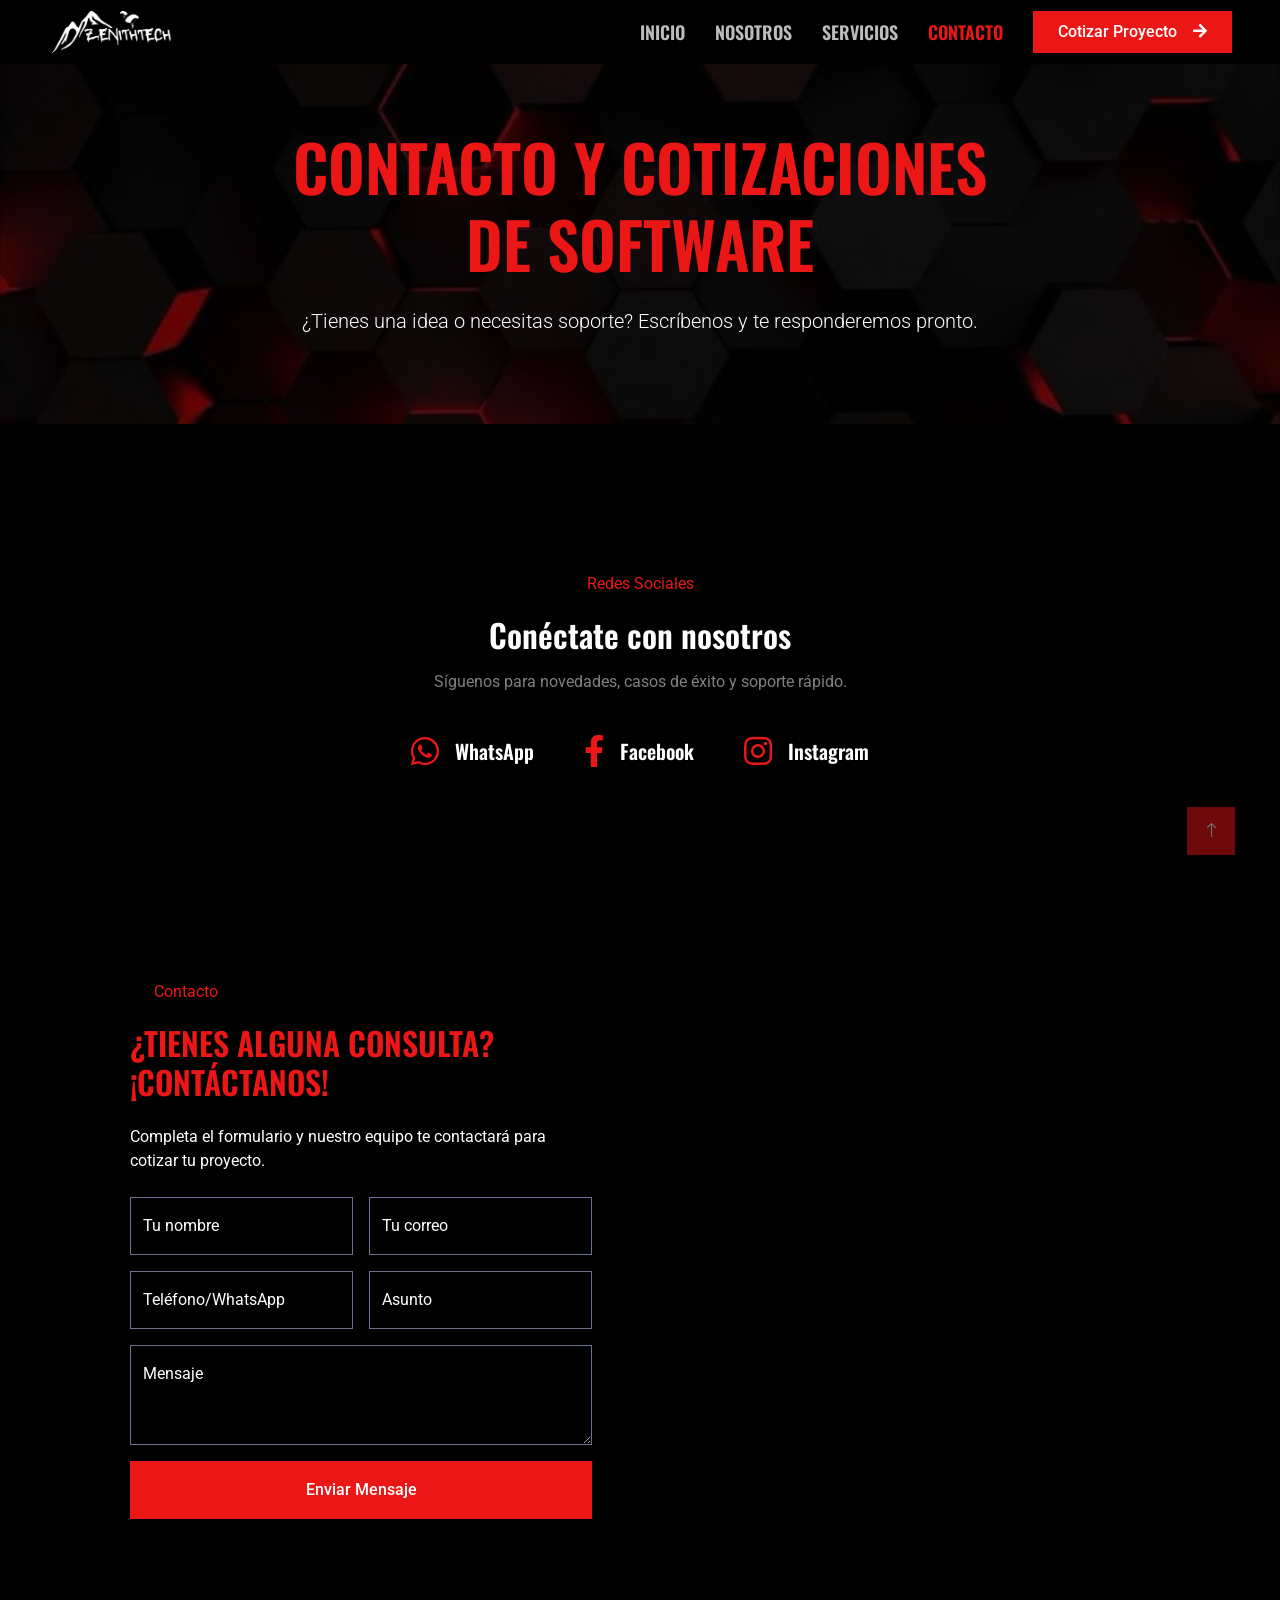
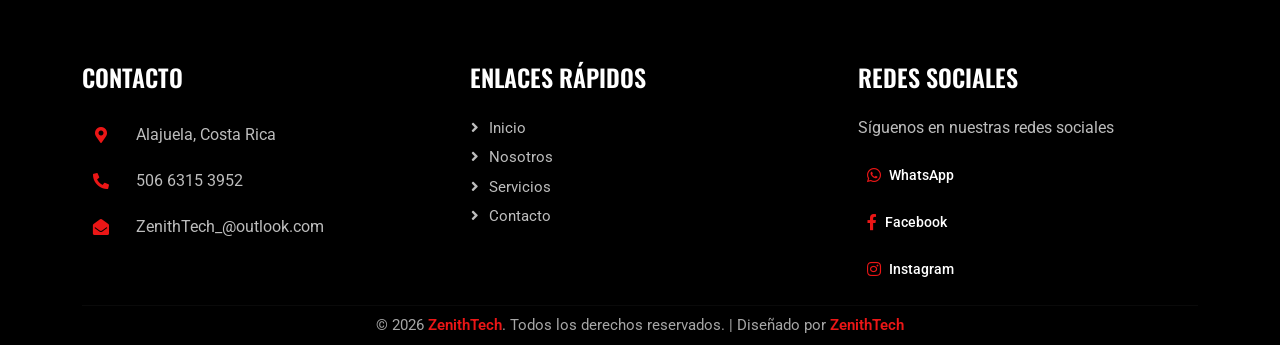
<file: contact.html>
<!doctype html>
<html lang="es">
  <head>
    <meta charset="utf-8" />
    <title>Contacto y Cotizaciones | Especialistas en Software - ZenithTech</title>
    <meta content="width=device-width, initial-scale=1.0" name="viewport" />
    <meta content="contacto ZenithTech, cotizar software, cotización página web, contacto tecnología, programadores, desarrollo de software Costa Rica, automatización" name="keywords" />
    <meta content="Contacta a ZenithTech para cotizar tu próximo proyecto de software, páginas web, o automatización de procesos. Estaremos encantados de ayudarte." name="description" />

    <!-- Open Graph / Redes Sociales -->
    <meta property="og:title" content="Contacto y Cotizaciones | ZenithTech">
    <meta property="og:description" content="Contacta a nuestro equipo para cotizar software, páginas web y desarrollo a medida.">
    <meta property="og:image" content="https://zenithtech.netlify.app/img/Logo.png">
    <meta property="og:url" content="https://zenithtech.netlify.app/contact.html">
    <meta property="og:type" content="website">

    <!-- Favicon -->
    <link href="img/Logo.png" rel="icon" />

    <!-- Google Web Fonts -->
    <link rel="preconnect" href="https://fonts.googleapis.com" />
    <link rel="preconnect" href="https://fonts.gstatic.com" crossorigin />
    <link
      href="https://fonts.googleapis.com/css2?family=Roboto:wght@400;500&family=Oswald:wght@600&display=swap"
      rel="stylesheet"
    />

    <!-- Icon Font Stylesheet -->
    <link
      href="https://cdnjs.cloudflare.com/ajax/libs/font-awesome/5.10.0/css/all.min.css"
      rel="stylesheet"
    />
    <link
      href="https://cdn.jsdelivr.net/npm/bootstrap-icons@1.4.1/font/bootstrap-icons.css"
      rel="stylesheet"
    />

    <!-- Libraries Stylesheet -->
    <link href="lib/animate/animate.min.css" rel="stylesheet" />
    <link href="lib/owlcarousel/assets/owl.carousel.min.css" rel="stylesheet" />

    <!-- Customized Bootstrap Stylesheet -->
    <link href="css/bootstrap.min.css" rel="stylesheet" />

    <!-- Template Stylesheet -->
    <link href="css/style.css" rel="stylesheet" />
    <!-- Dark theme overrides -->
    <link href="css/dark-theme.css" rel="stylesheet" />
  </head>

  <body>
    <!-- Spinner Start (hidden by default so page still shows if JS/CDNs fail) -->
    <div
      id="spinner"
      class="bg-dark position-fixed translate-middle w-100 vh-100 top-50 start-50 d-flex align-items-center justify-content-center"
      style="display: none"
    >
      <div
        class="spinner-grow text-primary"
        style="width: 3rem; height: 3rem"
        role="status"
      >
        <span class="visually-hidden">Cargando...</span>
      </div>
    </div>
    <!-- Spinner End -->

    <!-- Ensure spinner is hidden even if JS/CDNs fail -->
    <script>
      (function () {
        try {
          var s = document.getElementById("spinner");
          if (s) {
            s.style.display = "none";
            s.classList.remove("show");
            s.style.opacity = "0";
            s.style.visibility = "hidden";
          }
        } catch (e) {}
        try {
          document.documentElement.style.overflow = "auto";
          document.body.style.overflow = "auto";
        } catch (e) {}
        setTimeout(function () {
          try {
            if (s) {
              s.style.display = "none";
              s.classList.remove("show");
            }
          } catch (e) {}
        }, 3000);
      })();
    </script>

    <!-- Navbar Start -->
    <nav
      class="navbar navbar-expand-lg bg-secondary navbar-dark sticky-top py-lg-0 px-lg-5 wow fadeIn"
      data-wow-delay="0.1s"
    >
      <a href="index.html" class="navbar-brand ms-4 ms-lg-0">
        <img src="img/Logo.png" alt="ZenithTech" />
      </a>
      <button
        type="button"
        class="navbar-toggler me-4"
        data-bs-toggle="collapse"
        data-bs-target="#navbarCollapse"
      >
        <span class="navbar-toggler-icon"></span>
      </button>
      <div class="collapse navbar-collapse" id="navbarCollapse">
        <div class="navbar-nav ms-auto p-4 p-lg-0">
          <a href="index.html" class="nav-item nav-link">Inicio</a>
          <a href="about.html" class="nav-item nav-link">Nosotros</a>
          <a href="service.html" class="nav-item nav-link">Servicios</a>
          <a href="contact.html" class="nav-item nav-link active text-white"
            >Contacto</a
          >
        </div>
        <a
          href="contact.html"
          class="btn btn-primary rounded-0 py-2 px-lg-4 d-none d-lg-block"
          >Cotizar Proyecto<i class="fa fa-arrow-right ms-3"></i
        ></a>
      </div>
    </nav>
    <!-- Navbar End -->

    <!-- Hero (page header) -->
    <div
      class="container-fluid p-0 mb-5 hero-hero wow fadeIn"
      data-wow-delay="0.1s"
      style="
        background:
          linear-gradient(rgba(0, 0, 0, 0.6), rgba(0, 0, 0, 0.6)),
          url(&quot;img/index.jpg&quot;) center center no-repeat;
        background-size: cover;
        min-height: 40vh;
        display: flex;
        align-items: center;
      "
    >
      <div class="container text-white">
        <div class="row">
          <div class="col-lg-8 mx-auto text-center">
            <h1 class="display-3 text-primary text-uppercase mb-4">Contacto y Cotizaciones de Software</h1>
            <p class="lead mb-4 text-white">
              ¿Tienes una idea o necesitas soporte? Escríbenos y te
              responderemos pronto.
            </p>
          </div>
        </div>
      </div>
    </div>
    <!-- Hero End -->

    <!-- Socials Start -->
    <div class="container-xxl py-5">
      <div class="container">
        <div
          class="bg-secondary text-center p-5 wow fadeIn"
          data-wow-delay="0.1s"
        >
          <p class="d-inline-block bg-dark text-primary py-1 px-4">
            Redes Sociales
          </p>
          <h2 class="text-white mb-3">Conéctate con nosotros</h2>
          <p class="text-white-50 mb-4">
            Síguenos para novedades, casos de éxito y soporte rápido.
          </p>
          <div class="d-flex justify-content-center gap-3 flex-wrap">
            <a
              class="btn btn-dark d-flex align-items-center p-3"
              href="https://wa.me/50663153952"
              target="_blank"
              rel="noopener"
            >
              <i class="fab fa-whatsapp fa-2x me-3 text-primary"></i>
              <span class="h5 mb-0 text-white">WhatsApp</span>
            </a>
            <a
              class="btn btn-dark d-flex align-items-center p-3"
              href="https://www.facebook.com/profile.php?id=61588468603462"
              target="_blank"
              rel="noopener"
            >
              <i class="fab fa-facebook-f fa-2x me-3 text-primary"></i>
              <span class="h5 mb-0 text-white">Facebook</span>
            </a>
            <a
              class="btn btn-dark d-flex align-items-center p-3"
              href="https://www.instagram.com/zenithtech_cr/"
              target="_blank"
              rel="noopener"
            >
              <i class="fab fa-instagram fa-2x me-3 text-primary"></i>
              <span class="h5 mb-0 text-white">Instagram</span>
            </a>
            <!-- LinkedIn removed as requested -->
          </div>
        </div>
      </div>
    </div>
    <!-- Socials End -->

    <!-- Contact Start -->
    <div class="container-xxl py-5">
      <div class="container">
        <div class="row g-0">
          <div class="col-lg-6 wow fadeIn" data-wow-delay="0.1s">
            <div class="bg-secondary p-5">
              <p class="d-inline-block bg-dark text-primary py-1 px-4">
                Contacto
              </p>
              <h2 class="text-uppercase mb-4 text-primary">
                ¿Tienes alguna consulta? ¡Contáctanos!
              </h2>
              <p class="mb-4">
                Completa el formulario y nuestro equipo te contactará para
                cotizar tu proyecto.
              </p>
              <form action="https://api.web3forms.com/submit" method="POST" id="contact-form">
                <input type="hidden" name="access_key" value="e721e097-3c34-4d8c-ae9e-b29e313713ea" />
                <input type="hidden" name="subject" value="Nuevo prospecto desde sitio web ZenithTech" />
                <input type="checkbox" name="botcheck" class="hidden" style="display: none;">
                <input type="hidden" name="redirect" value="https://zenithtech.netlify.app/index.html" />
                <div class="row g-3">
                  <div class="col-md-6">
                    <div class="form-floating">
                      <input
                        type="text"
                        class="form-control bg-transparent"
                        id="name"
                        name="name"
                        placeholder="Tu nombre"
                        required
                      />
                      <label for="name">Tu nombre</label>
                    </div>
                  </div>
                  <div class="col-md-6">
                    <div class="form-floating">
                      <input
                        type="email"
                        class="form-control bg-transparent"
                        id="email"
                        name="email"
                        placeholder="Tu correo"
                        required
                      />
                      <label for="email">Tu correo</label>
                    </div>
                  </div>
                  <div class="col-md-6">
                    <div class="form-floating">
                      <input
                        type="tel"
                        class="form-control bg-transparent"
                        id="phone"
                        name="phone"
                        placeholder="Teléfono/WhatsApp"
                        required
                      />
                      <label for="phone">Teléfono/WhatsApp</label>
                    </div>
                  </div>
                  <div class="col-md-6">
                    <div class="form-floating">
                      <input
                        type="text"
                        class="form-control bg-transparent"
                        id="subject"
                        name="subject"
                        placeholder="Asunto"
                        required
                      />
                      <label for="subject">Asunto</label>
                    </div>
                  </div>
                  <div class="col-12">
                    <div class="form-floating">
                      <textarea
                        class="form-control bg-transparent"
                        placeholder="Escribe tu mensaje"
                        id="message"
                        name="message"
                        style="height: 100px"
                        required
                      ></textarea>
                      <label for="message">Mensaje</label>
                    </div>
                  </div>
                  <div class="col-12">
                    <button class="btn btn-primary w-100 py-3" type="submit">
                      Enviar Mensaje
                    </button>
                  </div>
                </div>
              </form>
            </div>
          </div>
          <div class="col-lg-6 wow fadeIn" data-wow-delay="0.5s">
            <div class="h-100" style="min-height: 400px">
              <iframe
                class="google-map w-100 h-100"
                src="https://maps.google.com/maps?q=10.0078056,-84.2244167&z=17&output=embed"
                frameborder="0"
                allowfullscreen=""
                aria-hidden="false"
                tabindex="0"
                style="
                  filter: grayscale(100%) invert(92%) contrast(83%);
                  border: 0;
                "
              ></iframe>
            </div>
          </div>
        </div>
      </div>
    </div>
    <!-- Contact End -->

    <!-- Footer Start -->
    <div
      class="container-fluid bg-secondary text-light footer mt-3 pt-3 wow fadeIn"
      data-wow-delay="0.1s"
    >
      <div class="container py-3">
        <div class="row g-5">
          <div class="col-lg-4 col-md-6">
            <h4 class="text-uppercase mb-4 text-white">Contacto</h4>
            <div class="d-flex align-items-center mb-2">
              <div class="btn-square bg-dark flex-shrink-0 me-3">
                <span class="fa fa-map-marker-alt text-primary"></span>
              </div>
              <span>Alajuela, Costa Rica</span>
            </div>
            <div class="d-flex align-items-center mb-2">
              <div class="btn-square bg-dark flex-shrink-0 me-3">
                <span class="fa fa-phone-alt text-primary"></span>
              </div>
              <span>506 6315 3952</span>
            </div>
            <div class="d-flex align-items-center">
              <div class="btn-square bg-dark flex-shrink-0 me-3">
                <span class="fa fa-envelope-open text-primary"></span>
              </div>
              <span>ZenithTech_@outlook.com</span>
            </div>
          </div>
          <div class="col-lg-4 col-md-6">
            <h4 class="text-uppercase mb-4">Enlaces Rápidos</h4>
            <a class="btn btn-link text-white" href="index.html">Inicio</a>
            <a class="btn btn-link text-white" href="about.html">Nosotros</a>
            <a class="btn btn-link text-white" href="service.html">Servicios</a>
            <a class="btn btn-link text-white" href="contact.html">Contacto</a>
          </div>
          <div class="col-lg-4 col-md-6">
            <h4 class="text-uppercase mb-4">Redes Sociales</h4>
            <p>Síguenos en nuestras redes sociales</p>
            <div class="d-flex flex-column gap-2">
              <a
                class="btn btn-dark d-flex align-items-center p-2"
                href="https://wa.me/50663153952"
                target="_blank"
                rel="noopener"
                aria-label="WhatsApp ZenithTech"
              >
                <i
                  class="fab fa-whatsapp fs-6 me-2 text-primary"
                  aria-hidden="true"
                ></i>
                <span class="small mb-0">WhatsApp</span>
              </a>
              <a
                class="btn btn-dark d-flex align-items-center p-2"
                href="https://www.facebook.com/profile.php?id=61588468603462"
                target="_blank"
                rel="noopener"
                aria-label="Facebook ZenithTech"
              >
                <i
                  class="fab fa-facebook-f fs-6 me-2 text-primary"
                  aria-hidden="true"
                ></i>
                <span class="small mb-0">Facebook</span>
              </a>
              <a
                class="btn btn-dark d-flex align-items-center p-2"
                href="https://www.instagram.com/zenithtech_cr/"
                target="_blank"
                rel="noopener"
                aria-label="Instagram ZenithTech"
              >
                <i
                  class="fab fa-instagram fs-6 me-2 text-primary"
                  aria-hidden="true"
                ></i>
                <span class="small mb-0">Instagram</span>
              </a>
            </div>
          </div>
        </div>
      </div>
      <div class="container">
        <div class="copyright text-center py-2 mb-0">
          &copy; 2026 <span class="brand">ZenithTech</span>. Todos los derechos
          reservados. | Diseñado por <a class="brand" href="#">ZenithTech</a>
        </div>
      </div>
    </div>
    <!-- Footer End -->

    <!-- Back to Top -->
    <a href="#" class="btn btn-primary btn-lg-square back-to-top"
      ><i class="bi bi-arrow-up"></i
    ></a>

    <!-- JavaScript Libraries -->
    <script src="https://code.jquery.com/jquery-3.4.1.min.js"></script>
    <script src="https://cdn.jsdelivr.net/npm/bootstrap@5.0.0/dist/js/bootstrap.bundle.min.js"></script>
    <script src="lib/wow/wow.min.js"></script>
    <script src="lib/easing/easing.min.js"></script>
    <script src="lib/waypoints/waypoints.min.js"></script>
    <script src="lib/owlcarousel/owl.carousel.min.js"></script>

    <!-- Template Javascript -->
    <script src="js/main.js"></script>
  </body>
</html>
</file>
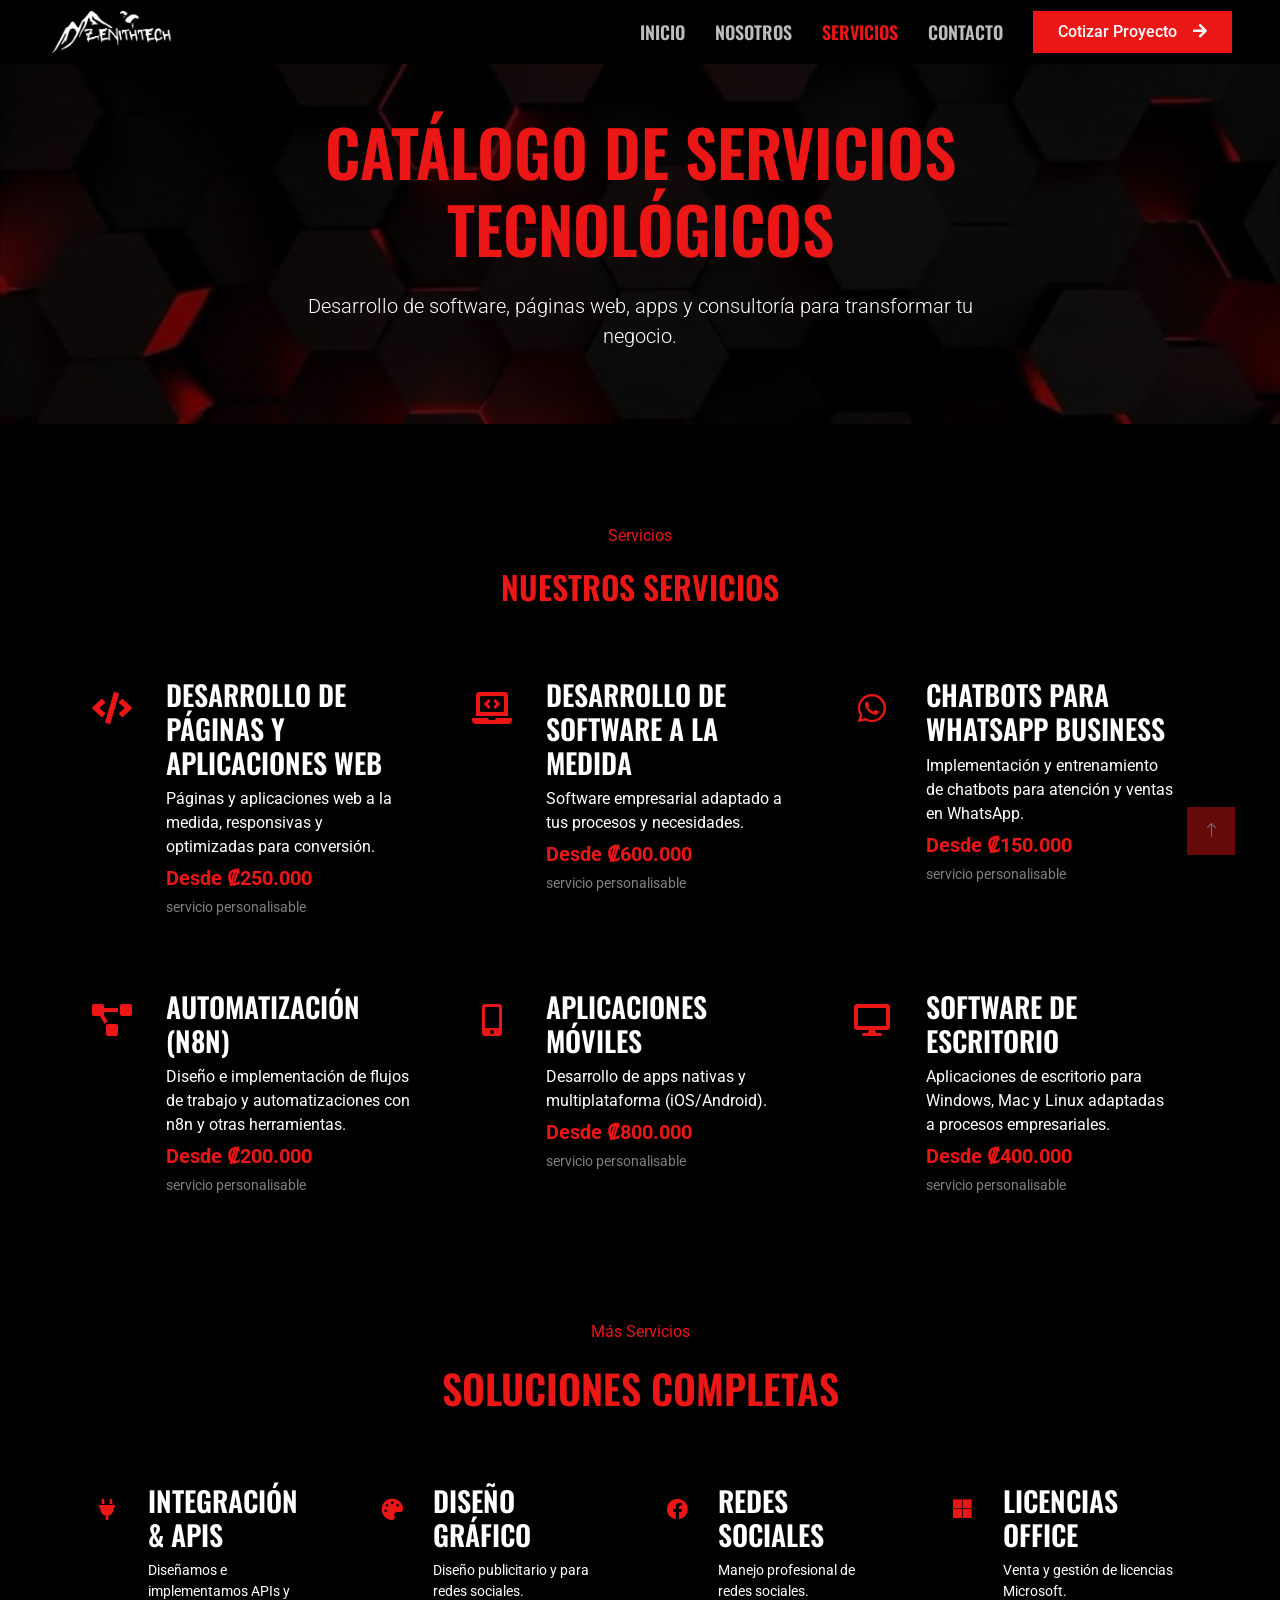
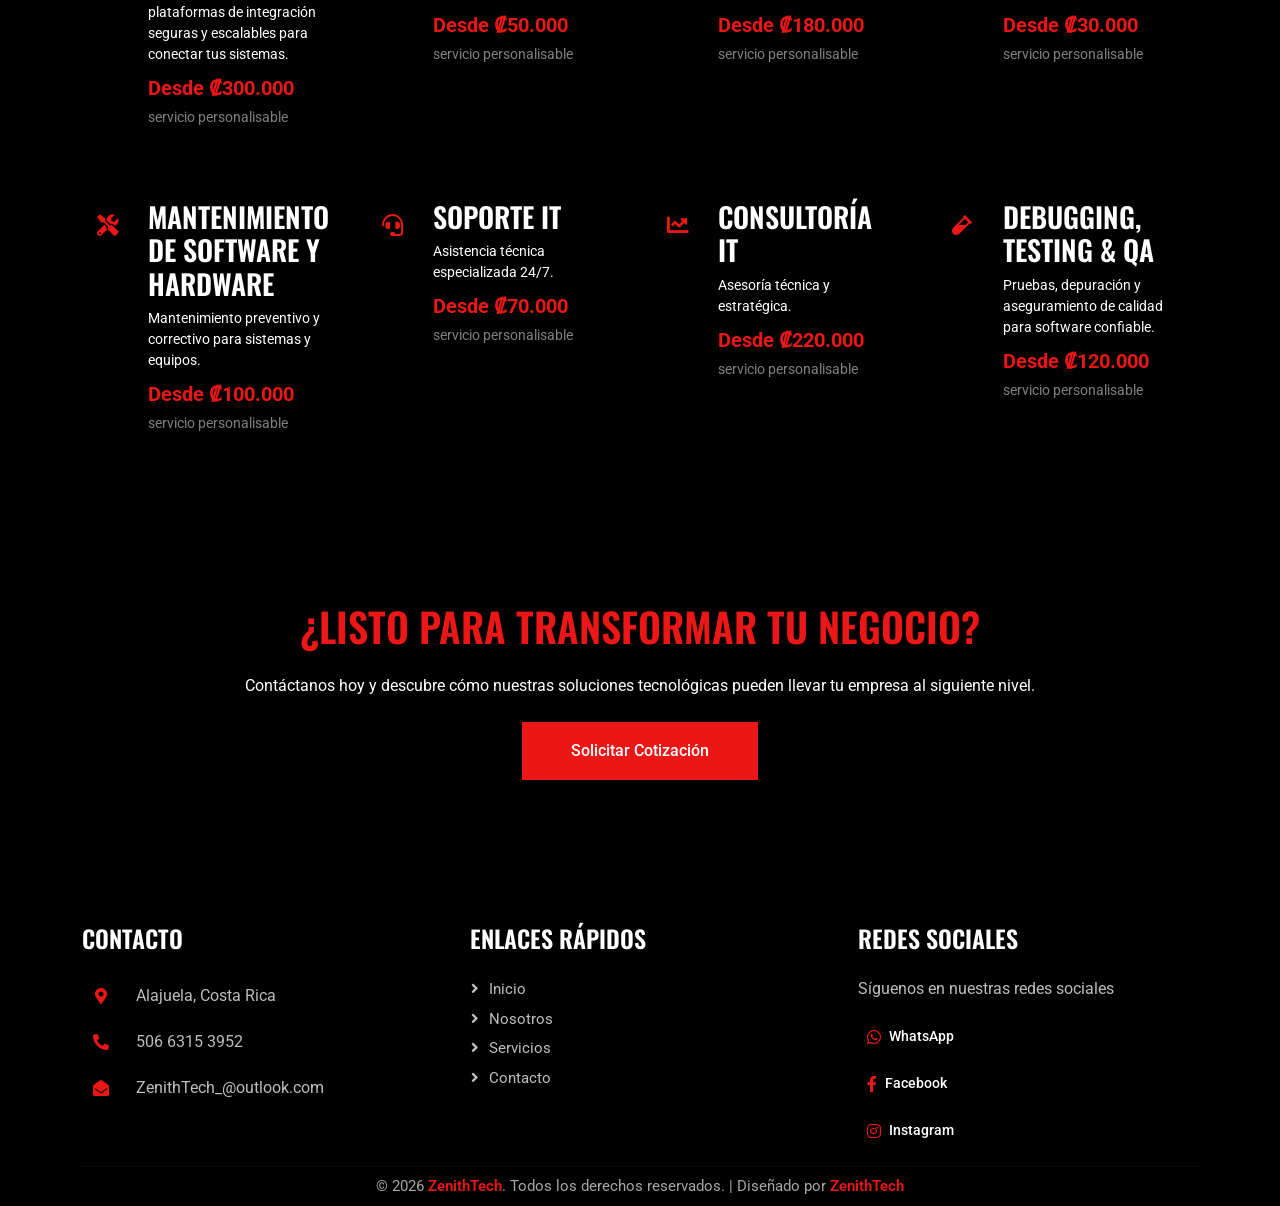
<file: service.html>
<!DOCTYPE html>
<html lang="es">

<head>
    <meta charset="utf-8">
    <title>Servicios Tecnológicos | Software, Apps, Web y Chatbots - ZenithTech</title>
    <meta content="width=device-width, initial-scale=1.0" name="viewport">
    <meta content="servicios IT, desarrollo web, aplicaciones móviles, automatización n8n, chatbots WhatsApp, software a medida, mantenimiento de hardware, consultoría IT" name="keywords">
    <meta content="Descubre todas las soluciones tecnológicas que ZenithTech ofrece: Creación de páginas web, apps móviles, bots de ventas para WhatsApp y consultoría." name="description">

    <!-- Open Graph / Redes Sociales -->
    <meta property="og:title" content="Servicios de Tecnología y Desarrollo | ZenithTech">
    <meta property="og:description" content="Descubre nuestras soluciones: Desarrollo de software, apps, bots y automatizaciones.">
    <meta property="og:image" content="https://zenithtech.netlify.app/img/Logo.png">
    <meta property="og:url" content="https://zenithtech.netlify.app/service.html">
    <meta property="og:type" content="website">

    <!-- Favicon -->
    <link href="img/Logo.png" rel="icon">

    <!-- Google Web Fonts -->
    <link rel="preconnect" href="https://fonts.googleapis.com">
    <link rel="preconnect" href="https://fonts.gstatic.com" crossorigin>
    <link href="https://fonts.googleapis.com/css2?family=Roboto:wght@400;500&family=Oswald:wght@600&display=swap" rel="stylesheet">

    <!-- Icon Font Stylesheet -->
    <link href="https://cdnjs.cloudflare.com/ajax/libs/font-awesome/5.10.0/css/all.min.css" rel="stylesheet">
    <link href="https://cdn.jsdelivr.net/npm/bootstrap-icons@1.4.1/font/bootstrap-icons.css" rel="stylesheet">

    <!-- Libraries Stylesheet -->
    <link href="lib/animate/animate.min.css" rel="stylesheet">
    <link href="lib/owlcarousel/assets/owl.carousel.min.css" rel="stylesheet">

    <!-- Customized Bootstrap Stylesheet -->
    <link href="css/bootstrap.min.css" rel="stylesheet">

    <!-- Template Stylesheet -->
    <link href="css/style.css" rel="stylesheet">
    <!-- Dark theme overrides -->
    <link href="css/dark-theme.css" rel="stylesheet">
</head>

<body>
    <!-- Spinner Start (hidden by default so page still shows if JS/CDNs fail) -->
    <div id="spinner" class="bg-dark position-fixed translate-middle w-100 vh-100 top-50 start-50 d-flex align-items-center justify-content-center" style="display:none;">
        <div class="spinner-grow text-primary" style="width: 3rem; height: 3rem;" role="status">
            <span class="visually-hidden">Cargando...</span>
        </div>
    </div>
    <!-- Spinner End -->

    <!-- Ensure spinner is hidden even if JS/CDNs fail -->
    <script>
        (function(){
            try {
                var s = document.getElementById('spinner');
                if(s){
                    s.style.display = 'none';
                    s.classList.remove('show');
                    s.style.opacity = '0';
                    s.style.visibility = 'hidden';
                }
            } catch (e) {}
            try { document.documentElement.style.overflow = 'auto'; document.body.style.overflow = 'auto'; } catch(e){}
            setTimeout(function(){ try{ if(s){ s.style.display='none'; s.classList.remove('show'); } }catch(e){} }, 3000);
        })();
    </script>


    <!-- Navbar Start -->
    <nav class="navbar navbar-expand-lg bg-secondary navbar-dark sticky-top py-lg-0 px-lg-5 wow fadeIn" data-wow-delay="0.1s">
        <a href="index.html" class="navbar-brand ms-4 ms-lg-0">
            <img src="img/Logo.png" alt="ZenithTech">
        </a>
        <button type="button" class="navbar-toggler me-4" data-bs-toggle="collapse" data-bs-target="#navbarCollapse">
            <span class="navbar-toggler-icon"></span>
        </button>
        <div class="collapse navbar-collapse" id="navbarCollapse">
            <div class="navbar-nav ms-auto p-4 p-lg-0">
                <a href="index.html" class="nav-item nav-link">Inicio</a>
                <a href="about.html" class="nav-item nav-link">Nosotros</a>
                <a href="service.html" class="nav-item nav-link active">Servicios</a>
                <a href="contact.html" class="nav-item nav-link text-white">Contacto</a>
            </div>
            <a href="contact.html" class="btn btn-primary rounded-0 py-2 px-lg-4 d-none d-lg-block">Cotizar Proyecto<i class="fa fa-arrow-right ms-3"></i></a>
        </div>
    </nav>
    <!-- Navbar End -->


    <!-- Hero (same style as index/about) -->
    <div class="container-fluid p-0 mb-5 hero-hero wow fadeIn" data-wow-delay="0.1s" style="background: linear-gradient(rgba(0,0,0,.6), rgba(0,0,0,.6)), url('img/index.jpg') center center no-repeat; background-size: cover; min-height: 40vh; display:flex; align-items:center;">
        <div class="container text-white">
            <div class="row">
                <div class="col-lg-8 mx-auto text-center">
                    <h1 class="display-3 text-primary text-uppercase mb-4">Catálogo de Servicios Tecnológicos</h1>
                    <p class="lead mb-4">Desarrollo de software, páginas web, apps y consultoría para transformar tu negocio.</p>
                </div>
            </div>
        </div>
    </div>
    <!-- Hero End -->


    <!-- Service Start -->
    <div class="container-xxl py-5">
        <div class="container">
            <div class="text-center mx-auto mb-5 wow fadeInUp" data-wow-delay="0.1s" style="max-width: 600px;">
                <p class="d-inline-block bg-secondary text-primary py-1 px-4">Servicios</p>
                <h2 class="text-uppercase text-primary">Nuestros Servicios</h2>
            </div>
            <div class="row g-4">
                <!-- Main services (6) -->
                <div class="col-lg-4 col-md-6 wow fadeInUp" data-wow-delay="0.1s">
                    <div class="service-item position-relative overflow-hidden bg-secondary d-flex h-100 p-4 ps-0">
                        <div class="bg-dark d-flex flex-shrink-0 align-items-center justify-content-center" style="width:60px;height:60px;">
                            <i class="fa fa-code fa-2x text-primary"></i>
                        </div>
                        <div class="ps-4">
                            <h3 class="text-uppercase mb-2">Desarrollo de páginas y aplicaciones web</h3>
                            <p class="mb-1">Páginas y aplicaciones web a la medida, responsivas y optimizadas para conversión.</p>
                            <p class="mb-1"><strong class="text-primary fs-5">Desde ₡250.000</strong></p>
                            <small class="text-white-50 d-block">servicio personalisable</small>
                        </div>
                        <a class="btn btn-square" href="contact.html"><i class="fa fa-plus text-primary"></i></a>
                    </div>
                </div>
                <div class="col-lg-4 col-md-6 wow fadeInUp" data-wow-delay="0.2s">
                    <div class="service-item position-relative overflow-hidden bg-secondary d-flex h-100 p-4 ps-0">
                        <div class="bg-dark d-flex flex-shrink-0 align-items-center justify-content-center" style="width:60px;height:60px;">
                            <i class="fa fa-laptop-code fa-2x text-primary"></i>
                        </div>
                        <div class="ps-4">
                            <h3 class="text-uppercase mb-2">Desarrollo de software a la medida</h3>
                            <p class="mb-1">Software empresarial adaptado a tus procesos y necesidades.</p>
                            <p class="mb-1"><strong class="text-primary fs-5">Desde ₡600.000</strong></p>
                            <small class="text-white-50 d-block">servicio personalisable</small>
                        </div>
                        <a class="btn btn-square" href="contact.html"><i class="fa fa-plus text-primary"></i></a>
                    </div>
                </div>
                <div class="col-lg-4 col-md-6 wow fadeInUp" data-wow-delay="0.3s">
                    <div class="service-item position-relative overflow-hidden bg-secondary d-flex h-100 p-4 ps-0">
                        <div class="bg-dark d-flex flex-shrink-0 align-items-center justify-content-center" style="width:60px;height:60px;">
                            <i class="fab fa-whatsapp fa-2x text-primary"></i>
                        </div>
                        <div class="ps-4">
                            <h3 class="text-uppercase mb-2">Chatbots para WhatsApp Business</h3>
                            <p class="mb-1">Implementación y entrenamiento de chatbots para atención y ventas en WhatsApp.</p>
                            <p class="mb-1"><strong class="text-primary fs-5">Desde ₡150.000</strong></p>
                            <small class="text-white-50 d-block">servicio personalisable</small>
                        </div>
                        <a class="btn btn-square" href="contact.html"><i class="fa fa-plus text-primary"></i></a>
                    </div>
                </div>
                <div class="col-lg-4 col-md-6 wow fadeInUp" data-wow-delay="0.4s">
                    <div class="service-item position-relative overflow-hidden bg-secondary d-flex h-100 p-4 ps-0">
                        <div class="bg-dark d-flex flex-shrink-0 align-items-center justify-content-center" style="width:60px;height:60px;">
                            <i class="fa fa-project-diagram fa-2x text-primary"></i>
                        </div>
                        <div class="ps-4">
                            <h3 class="text-uppercase mb-2">Automatización (n8n)</h3>
                            <p class="mb-1">Diseño e implementación de flujos de trabajo y automatizaciones con n8n y otras herramientas.</p>
                            <p class="mb-1"><strong class="text-primary fs-5">Desde ₡200.000</strong></p>
                            <small class="text-white-50 d-block">servicio personalisable</small>
                        </div>
                        <a class="btn btn-square" href="contact.html"><i class="fa fa-plus text-primary"></i></a>
                    </div>
                </div>
                <div class="col-lg-4 col-md-6 wow fadeInUp" data-wow-delay="0.5s">
                    <div class="service-item position-relative overflow-hidden bg-secondary d-flex h-100 p-4 ps-0">
                        <div class="bg-dark d-flex flex-shrink-0 align-items-center justify-content-center" style="width:60px;height:60px;">
                            <i class="fa fa-mobile-alt fa-2x text-primary"></i>
                        </div>
                        <div class="ps-4">
                            <h3 class="text-uppercase mb-2">Aplicaciones móviles</h3>
                            <p class="mb-1">Desarrollo de apps nativas y multiplataforma (iOS/Android).</p>
                            <p class="mb-1"><strong class="text-primary fs-5">Desde ₡800.000</strong></p>
                            <small class="text-white-50 d-block">servicio personalisable</small>
                        </div>
                        <a class="btn btn-square" href="contact.html"><i class="fa fa-plus text-primary"></i></a>
                    </div>
                </div>
                <div class="col-lg-4 col-md-6 wow fadeInUp" data-wow-delay="0.6s">
                    <div class="service-item position-relative overflow-hidden bg-secondary d-flex h-100 p-4 ps-0">
                        <div class="bg-dark d-flex flex-shrink-0 align-items-center justify-content-center" style="width:60px;height:60px;">
                            <i class="fa fa-desktop fa-2x text-primary"></i>
                        </div>
                        <div class="ps-4">
                            <h3 class="text-uppercase mb-2">Software de escritorio</h3>
                            <p class="mb-1">Aplicaciones de escritorio para Windows, Mac y Linux adaptadas a procesos empresariales.</p>
                            <p class="mb-1"><strong class="text-primary fs-5">Desde ₡400.000</strong></p>
                            <small class="text-white-50 d-block">servicio personalisable</small>
                        </div>
                        <a class="btn btn-square" href="contact.html"><i class="fa fa-plus text-primary"></i></a>
                    </div>
                </div>
            </div>
        </div>
    </div>
    <!-- Service End -->


    <!-- Additional Services Start -->
    <div class="container-xxl py-5 bg-dark">
        <div class="container">
            <div class="text-center mx-auto mb-5 wow fadeInUp" data-wow-delay="0.1s" style="max-width: 600px;">
                <p class="d-inline-block bg-secondary text-primary py-1 px-4">Más Servicios</p>
                <h1 class="text-uppercase text-primary">Soluciones Completas</h1>
            </div>
            <div class="row g-4">
                <div class="col-lg-3 col-md-6 wow fadeInUp" data-wow-delay="0.1s">
                    <div class="service-item position-relative overflow-hidden bg-secondary d-flex h-100 p-4 ps-0">
                        <div class="bg-dark d-flex flex-shrink-0 align-items-center justify-content-center" style="width: 50px; height: 50px;">
                            <i class="fa fa-plug fa-lg text-primary"></i>
                        </div>
                        <div class="ps-3">
                            <h3 class="text-uppercase mb-2">Integración &amp; APIs</h3>
                            <p class="mb-0" style="font-size: 14px;">Diseñamos e implementamos APIs y plataformas de integración seguras y escalables para conectar tus sistemas.</p>
                            <p class="mb-1 mt-2"><strong class="text-primary fs-5">Desde ₡300.000</strong></p>
                            <small class="text-white-50 d-block">servicio personalisable</small>
                        </div>
                    </div>
                </div>
                <div class="col-lg-3 col-md-6 wow fadeInUp" data-wow-delay="0.2s">
                    <div class="service-item position-relative overflow-hidden bg-secondary d-flex h-100 p-4 ps-0">
                        <div class="bg-dark d-flex flex-shrink-0 align-items-center justify-content-center" style="width: 50px; height: 50px;">
                            <i class="fa fa-palette fa-lg text-primary"></i>
                        </div>
                        <div class="ps-3">
                            <h3 class="text-uppercase mb-2">Diseño Gráfico</h3>
                            <p class="mb-0" style="font-size: 14px;">Diseño publicitario y para redes sociales.</p>
                            <p class="mb-1 mt-2"><strong class="text-primary fs-5">Desde ₡50.000</strong></p>
                            <small class="text-white-50 d-block">servicio personalisable</small>
                        </div>
                    </div>
                </div>
                <div class="col-lg-3 col-md-6 wow fadeInUp" data-wow-delay="0.3s">
                    <div class="service-item position-relative overflow-hidden bg-secondary d-flex h-100 p-4 ps-0">
                        <div class="bg-dark d-flex flex-shrink-0 align-items-center justify-content-center" style="width: 50px; height: 50px;">
                            <i class="fab fa-facebook fa-lg text-primary"></i>
                        </div>
                        <div class="ps-3">
                            <h3 class="text-uppercase mb-2">Redes Sociales</h3>
                            <p class="mb-0" style="font-size: 14px;">Manejo profesional de redes sociales.</p>
                            <p class="mb-1 mt-2"><strong class="text-primary fs-5">Desde ₡180.000</strong></p>
                            <small class="text-white-50 d-block">servicio personalisable</small>
                        </div>
                    </div>
                </div>
                <div class="col-lg-3 col-md-6 wow fadeInUp" data-wow-delay="0.4s">
                    <div class="service-item position-relative overflow-hidden bg-secondary d-flex h-100 p-4 ps-0">
                        <div class="bg-dark d-flex flex-shrink-0 align-items-center justify-content-center" style="width: 50px; height: 50px;">
                            <i class="fab fa-microsoft fa-lg text-primary"></i>
                        </div>
                        <div class="ps-3">
                            <h3 class="text-uppercase mb-2">Licencias Office</h3>
                            <p class="mb-0" style="font-size: 14px;">Venta y gestión de licencias Microsoft.</p>
                            <p class="mb-1 mt-2"><strong class="text-primary fs-5">Desde ₡30.000</strong></p>
                            <small class="text-white-50 d-block">servicio personalisable</small>
                        </div>
                    </div>
                </div>
                <div class="col-lg-3 col-md-6 wow fadeInUp" data-wow-delay="0.5s">
                    <div class="service-item position-relative overflow-hidden bg-secondary d-flex h-100 p-4 ps-0">
                        <div class="bg-dark d-flex flex-shrink-0 align-items-center justify-content-center" style="width: 50px; height: 50px;">
                            <i class="fa fa-tools fa-lg text-primary"></i>
                        </div>
                        <div class="ps-3">
                            <h3 class="text-uppercase mb-2">Mantenimiento de software y hardware</h3>
                            <p class="mb-0" style="font-size: 14px;">Mantenimiento preventivo y correctivo para sistemas y equipos.</p>
                            <p class="mb-1 mt-2"><strong class="text-primary fs-5">Desde ₡100.000</strong></p>
                            <small class="text-white-50 d-block">servicio personalisable</small>
                        </div>
                    </div>
                </div>
                <div class="col-lg-3 col-md-6 wow fadeInUp" data-wow-delay="0.6s">
                    <div class="service-item position-relative overflow-hidden bg-secondary d-flex h-100 p-4 ps-0">
                        <div class="bg-dark d-flex flex-shrink-0 align-items-center justify-content-center" style="width: 50px; height: 50px;">
                            <i class="fa fa-headset fa-lg text-primary"></i>
                        </div>
                        <div class="ps-3">
                            <h3 class="text-uppercase mb-2">Soporte IT</h3>
                            <p class="mb-0" style="font-size: 14px;">Asistencia técnica especializada 24/7.</p>
                            <p class="mb-1 mt-2"><strong class="text-primary fs-5">Desde ₡70.000</strong></p>
                            <small class="text-white-50 d-block">servicio personalisable</small>
                        </div>
                    </div>
                </div>
                <div class="col-lg-3 col-md-6 wow fadeInUp" data-wow-delay="0.7s">
                    <div class="service-item position-relative overflow-hidden bg-secondary d-flex h-100 p-4 ps-0">
                        <div class="bg-dark d-flex flex-shrink-0 align-items-center justify-content-center" style="width: 50px; height: 50px;">
                            <i class="fa fa-chart-line fa-lg text-primary"></i>
                        </div>
                        <div class="ps-3">
                            <h3 class="text-uppercase mb-2">Consultoría IT</h3>
                            <p class="mb-0" style="font-size: 14px;">Asesoría técnica y estratégica.</p>
                            <p class="mb-1 mt-2"><strong class="text-primary fs-5">Desde ₡220.000</strong></p>
                            <small class="text-white-50 d-block">servicio personalisable</small>
                        </div>
                    </div>
                </div>
                <div class="col-lg-3 col-md-6 wow fadeInUp" data-wow-delay="0.8s">
                    <div class="service-item position-relative overflow-hidden bg-secondary d-flex h-100 p-4 ps-0">
                        <div class="bg-dark d-flex flex-shrink-0 align-items-center justify-content-center" style="width: 50px; height: 50px;">
                            <i class="fa fa-vial fa-lg text-primary"></i>
                        </div>
                        <div class="ps-3">
                            <h3 class="text-uppercase mb-2">Debugging, Testing &amp; QA</h3>
                            <p class="mb-0" style="font-size: 14px;">Pruebas, depuración y aseguramiento de calidad para software confiable.</p>
                            <p class="mb-1 mt-2"><strong class="text-primary fs-5">Desde ₡120.000</strong></p>
                            <small class="text-white-50 d-block">servicio personalisable</small>
                        </div>
                    </div>
                </div>
            </div>
        </div>
    </div>
    <!-- Additional Services End -->


    <!-- Call to Action Start -->
    <div class="container-xxl py-5">
        <div class="container">
                <div class="bg-secondary text-center p-5 wow fadeIn" data-wow-delay="0.1s">
                <h1 class="text-uppercase mb-4 text-primary">¿Listo para Transformar tu Negocio?</h1>
                <p class="text-white mb-4">Contáctanos hoy y descubre cómo nuestras soluciones tecnológicas pueden llevar tu empresa al siguiente nivel.</p>
                <a href="contact.html" class="btn btn-primary py-3 px-5">Solicitar Cotización</a>
            </div>
        </div>
    </div>
    <!-- Call to Action End -->


    <!-- Footer Start -->
    <div class="container-fluid bg-secondary text-light footer mt-3 pt-3 wow fadeIn" data-wow-delay="0.1s">
        <div class="container py-3">
            <div class="row g-5">
                <div class="col-lg-4 col-md-6">
                    <h4 class="text-uppercase mb-4 text-white">Contacto</h4>
                    <div class="d-flex align-items-center mb-2">
                        <div class="btn-square bg-dark flex-shrink-0 me-3">
                            <span class="fa fa-map-marker-alt text-primary"></span>
                        </div>
                        <span>Alajuela, Costa Rica</span>
                    </div>
                    <div class="d-flex align-items-center mb-2">
                        <div class="btn-square bg-dark flex-shrink-0 me-3">
                            <span class="fa fa-phone-alt text-primary"></span>
                        </div>
                        <span>506 6315 3952</span>
                    </div>
                    <div class="d-flex align-items-center">
                        <div class="btn-square bg-dark flex-shrink-0 me-3">
                            <span class="fa fa-envelope-open text-primary"></span>
                        </div>
                        <span>ZenithTech_@outlook.com</span>
                    </div>
                </div>
                <div class="col-lg-4 col-md-6">
                    <h4 class="text-uppercase mb-4">Enlaces Rápidos</h4>
                    <a class="btn btn-link text-white" href="index.html">Inicio</a>
                    <a class="btn btn-link text-white" href="about.html">Nosotros</a>
                    <a class="btn btn-link text-white" href="service.html">Servicios</a>
                    <a class="btn btn-link text-white" href="contact.html">Contacto</a>
                </div>
                <div class="col-lg-4 col-md-6">
                    <h4 class="text-uppercase mb-4">Redes Sociales</h4>
                    <p>Síguenos en nuestras redes sociales</p>
                    <div class="d-flex flex-column gap-2">
                        <a class="btn btn-dark d-flex align-items-center p-2" href="https://wa.me/50663153952" target="_blank" rel="noopener" aria-label="WhatsApp ZenithTech">
                            <i class="fab fa-whatsapp fs-6 me-2 text-primary" aria-hidden="true"></i>
                            <span class="small mb-0">WhatsApp</span>
                        </a>
                        <a class="btn btn-dark d-flex align-items-center p-2" href="https://www.facebook.com/profile.php?id=61588468603462" target="_blank" rel="noopener" aria-label="Facebook ZenithTech">
                            <i class="fab fa-facebook-f fs-6 me-2 text-primary" aria-hidden="true"></i>
                            <span class="small mb-0">Facebook</span>
                        </a>
                        <a class="btn btn-dark d-flex align-items-center p-2" href="https://www.instagram.com/zenithtech_cr/" target="_blank" rel="noopener" aria-label="Instagram ZenithTech">
                            <i class="fab fa-instagram fs-6 me-2 text-primary" aria-hidden="true"></i>
                            <span class="small mb-0">Instagram</span>
                        </a>
                    </div>
                </div>
            </div>
        </div>
        <div class="container">
            <div class="copyright text-center py-2 mb-0">
                &copy; 2026 <span class="brand">ZenithTech</span>. Todos los derechos reservados. | Diseñado por <a class="brand" href="#">ZenithTech</a>
            </div>
        </div>
    </div>
    <!-- Footer End -->


    <!-- Back to Top -->
    <a href="#" class="btn btn-primary btn-lg-square back-to-top"><i class="bi bi-arrow-up"></i></a>


    <!-- JavaScript Libraries -->
    <script src="https://code.jquery.com/jquery-3.4.1.min.js"></script>
    <script src="https://cdn.jsdelivr.net/npm/bootstrap@5.0.0/dist/js/bootstrap.bundle.min.js"></script>
    <script src="lib/wow/wow.min.js"></script>
    <script src="lib/easing/easing.min.js"></script>
    <script src="lib/waypoints/waypoints.min.js"></script>
    <script src="lib/owlcarousel/owl.carousel.min.js"></script>

    <!-- Template Javascript -->
    <script src="js/main.js"></script>
</body>

</html>
</file>
<file: css/style.css>
/********** Template CSS **********/
:root {
    /* Paleta principal adaptada a tema oscuro (negro/blanco/grises) */
    --primary: #ffffff; /* color de texto y acentos claros */
    --secondary: #0b0b0b; /* fondos predominantes (negro) */
    --light: #bdbdbd; /* grises para detalles y textos secundarios */
    --dark: #000000; /* negro puro para elementos oscuros */
}

.back-to-top {
    position: fixed;
    display: none;
    right: 45px;
    bottom: 45px;
    z-index: 99;
}


/*** Spinner ***/
#spinner {
    opacity: 0;
    visibility: hidden;
    transition: opacity .5s ease-out, visibility 0s linear .5s;
    z-index: 99999;
}

#spinner.show {
    transition: opacity .5s ease-out, visibility 0s linear 0s;
    visibility: visible;
    opacity: 1;
}


/*** Button ***/
.btn {
    font-weight: 500;
    transition: .5s;
}

.btn-square {
    width: 38px;
    height: 38px;
}

.btn-sm-square {
    width: 32px;
    height: 32px;
}

.btn-lg-square {
    width: 48px;
    height: 48px;
}

.btn-square,
.btn-sm-square,
.btn-lg-square {
    padding: 0;
    display: flex;
    align-items: center;
    justify-content: center;
    font-weight: normal;
}


/*** Navbar ***/
.navbar .dropdown-toggle::after {
    border: none;
    content: "\f107";
    font-family: "Font Awesome 5 Free";
    font-weight: 900;
    vertical-align: middle;
    margin-left: 8px;
}

.navbar .navbar-nav .nav-link {
    margin-right: 30px;
    padding: 40px 0;
    color: var(--light);
    font-family: 'Oswald', sans-serif;
    font-size: 18px;
    font-weight: 600;
    text-transform: uppercase;
    outline: none;
}

.navbar .navbar-nav .nav-link:hover,
.navbar .navbar-nav .nav-link.active {
    color: var(--primary);
}

.navbar.sticky-top {
    top: -100px;
    transition: .5s;
}

@media (max-width: 991.98px) {
    .navbar .navbar-nav .nav-link,
    .navbar.shadow-sm .navbar-nav .nav-link {
        margin-right: 0;
        padding: 10px 0;
    }

    .navbar .navbar-nav {
        margin-top: 8px;
        border-top: 1px solid var(--light);
    }
}

@media (min-width: 992px) {
    .navbar.shadow-sm .navbar-nav .nav-link {
        padding: 20px 0;
    }

    .navbar .nav-item .dropdown-menu {
        display: block;
        border: none;
        margin-top: 0;
        top: 150%;
        opacity: 0;
        visibility: hidden;
        transition: .5s;
    }

    .navbar .nav-item:hover .dropdown-menu {
        top: 100%;
        visibility: visible;
        transition: .5s;
        opacity: 1;
    }
}


/*** Header ***/
.carousel-caption {
    top: 0;
    left: 0;
    right: 0;
    bottom: 0;
    background: rgba(0, 0, 0, .85);
    z-index: 1;
}

.carousel-control-prev,
.carousel-control-next {
    width: 10%;
}

.carousel-control-prev-icon,
.carousel-control-next-icon {
    width: 3rem;
    height: 3rem;
}

@media (max-width: 768px) {
    #header-carousel .carousel-item {
        position: relative;
        min-height: 450px;
    }
    
    #header-carousel .carousel-item img {
        position: absolute;
        width: 100%;
        height: 100%;
        object-fit: cover;
    }
}

.page-header {
    background: linear-gradient(rgba(0, 0, 0, .85), rgba(0, 0, 0, .85)), url(../img/carousel-1.jpg) center center no-repeat;
    background-size: cover;
}

.breadcrumb-item + .breadcrumb-item::before {
    color: var(--light);
}


/*** Service ***/
.service-item .btn {
    position: absolute;
    right: -50px;
    bottom: -50px;
    width: 50px;
    height: 50px;
    color: var(--primary);
    background: var(--dark);
    opacity: 0;
}

.service-item:hover .btn {
    right: 0;
    bottom: 0;
    opacity: 1;
}


/*** Team ***/
.team-item .team-img::before,
.team-item .team-img::after {
    position: absolute;
    content: "";
    width: 0;
    height: 100%;
    top: 0;
    left: 0;
    background: rgba(0, 0, 0, .85);
    transition: .5s;
}

.team-item .team-img::after {
    left: auto;
    right: 0;
}

.team-item:hover .team-img::before,
.team-item:hover .team-img::after {
    width: 50%;
}

.team-item .team-img .team-social {
    position: absolute;
    width: 100%;
    height: 100%;
    top: 0;
    left: 0;
    display: flex;
    align-items: center;
    justify-content: center;
    transition: .5s;
    z-index: 3;
    opacity: 0;
}

.team-item:hover .team-img .team-social {
    transition-delay: .3s;
    opacity: 1;
}

.team-item .team-social .btn {
    display: inline-flex;
    margin: 0 3px;
    color: var(--primary);
    background: var(--dark);
}

.team-item .team-social .btn:hover {
    color: #FFFFFF;
    background: var(--primary);
}


/*** Testimonial ***/
.testimonial-carousel {
    max-width: 700px;
    margin: 0 auto;
}

.testimonial-carousel .owl-dots {
    margin-top: 35px;
    height: 100px;
    display: flex;
    align-items: center;
    justify-content: center;
}

.testimonial-carousel .owl-dots .owl-dot {
    width: 60px;
    height: 60px;
    margin: 0 5px;
    padding: 10px;
    background: var(--secondary);
    transition: .5s;
}

.testimonial-carousel .owl-dots .owl-dot.active {
    width: 100px;
    height: 100px;
}

.testimonial-carousel .owl-dots .owl-dot img {
    opacity: .1;
    transition: .5s;
}

.testimonial-carousel .owl-dots .owl-dot.active img {
    opacity: 1;
}


/*** Footer ***/
.footer .btn.btn-link {
    display: block;
    margin-bottom: 5px;
    padding: 0;
    text-align: left;
    color: var(--light);
    font-size: 15px;
    font-weight: normal;
    text-transform: capitalize;
    transition: .3s;
}

.footer .btn.btn-link::before {
    position: relative;
    content: "\f105";
    font-family: "Font Awesome 5 Free";
    font-weight: 900;
    margin-right: 10px;
}

.footer .btn.btn-link:hover {
    color: var(--primary);
    letter-spacing: 1px;
    box-shadow: none;
}

.footer .copyright {
    padding: 1.5rem;
    font-size: 15px;
    background: var(--dark);
}

.footer .copyright a {
    color: var(--light);
}

.footer .copyright a:hover {
    color: var(--primary);
}
</file>
<file: css/dark-theme.css>
/* Dark theme overrides: fuerza paleta negro/blanco/gris donde sea necesario */
:root {
  --primary: #ffffff;
  /* Tono de negro unificado (ajustable). Se establece en #000000 por petición */
  --secondary: #000000;
  --light: #bdbdbd;
  --dark: #000000;
  /* Color de acento (rojo de los iconos). Ajustar si quieres otro tono */
  --icon-red: #eb1616;
}

body {
  background: var(--secondary) !important;
  color: var(--primary) !important;
}

.navbar,
.bg-secondary {
  background: var(--dark) !important;
  border-color: rgba(255, 255, 255, 0.04);
}
.navbar .navbar-nav .nav-link {
  color: var(--light) !important;
}
.navbar .navbar-nav .nav-link:hover {
  color: #ffffff !important;
}
.navbar .navbar-nav .nav-link.active {
  color: var(--icon-red) !important;
}
@media (max-width: 991.98px) {
  .navbar-collapse {
    background: var(--dark) !important;
    padding: 0 1rem;
    z-index: 1000;
  }
}

.page-header,
.container-fluid.p-0.hero-hero {
  background-color: var(--dark);
  color: var(--primary);
}

.btn-primary {
  background: var(--icon-red) !important;
  color: #ffffff !important;
  border-color: var(--icon-red) !important;
}
.btn-primary:hover {
  background: darken(var(--icon-red), 8%) !important;
  color: #ffffff !important;
}

.service-item,
.bg-secondary,
.team-item .bg-secondary {
  background: var(--dark) !important;
  color: var(--primary) !important;
}

.footer,
.footer .copyright {
  background: var(--dark) !important;
  color: var(--light) !important;
}
.footer .btn.btn-link {
  color: var(--light) !important;
}

/* Professional copyright styling: smaller, lighter, and responsive layout */
.footer .copyright {
  padding: 1rem 0;
  border-top: 1px solid rgba(255, 255, 255, 0.04);
  font-size: 0.95rem;
  color: rgba(255, 255, 255, 0.65) !important;
}
.footer .copyright p {
  margin: 0;
}
.footer .copyright a {
  color: rgba(255, 255, 255, 0.85) !important;
  text-decoration: none;
}
.footer .copyright a:hover {
  text-decoration: underline;
}
.footer .copyright .brand {
  font-weight: 600;
  color: var(--icon-red) !important;
}
.footer .copyright .byline {
  color: rgba(255, 255, 255, 0.7) !important;
}
.footer .copyright .row {
  align-items: center;
}
/* Global brand utility: use the red accent for brand mentions */
.brand {
  color: var(--icon-red) !important;
  font-weight: 600;
}

/* Center the copyright content for a professional look */
.footer .copyright {
  text-align: center;
}
.footer .copyright .row {
  justify-content: center;
}

.testimonial-carousel .owl-dots .owl-dot {
  background: var(--dark) !important;
}

/* Quitamos el filtro global de imágenes para preservar colores originales */

.text-dark {
  color: var(--primary) !important;
}

/* Force .text-primary to use the red accent in the dark theme */
.text-primary {
  color: var(--icon-red) !important;
}

.bg-dark {
  background: var(--dark) !important;
}

a,
.btn-link {
  color: var(--primary) !important;
}

/* Make navbar-brand logo match navbar height */
.navbar {
  --navbar-height: 64px; /* ajustable: cambia este valor si deseas una altura distinta */
  height: var(--navbar-height) !important;
  min-height: var(--navbar-height);
  padding-top: 0 !important;
  padding-bottom: 0 !important;
  align-items: center !important;
}
.navbar-brand {
  display: flex;
  align-items: center;
  height: var(--navbar-height);
  padding: 0 !important;
}
.navbar-brand img {
  height: 100% !important;
  max-height: 100% !important;
  width: auto;
  display: block;
  object-fit: contain;
  background: var(--dark);
  padding: 4px;
}
</file>
